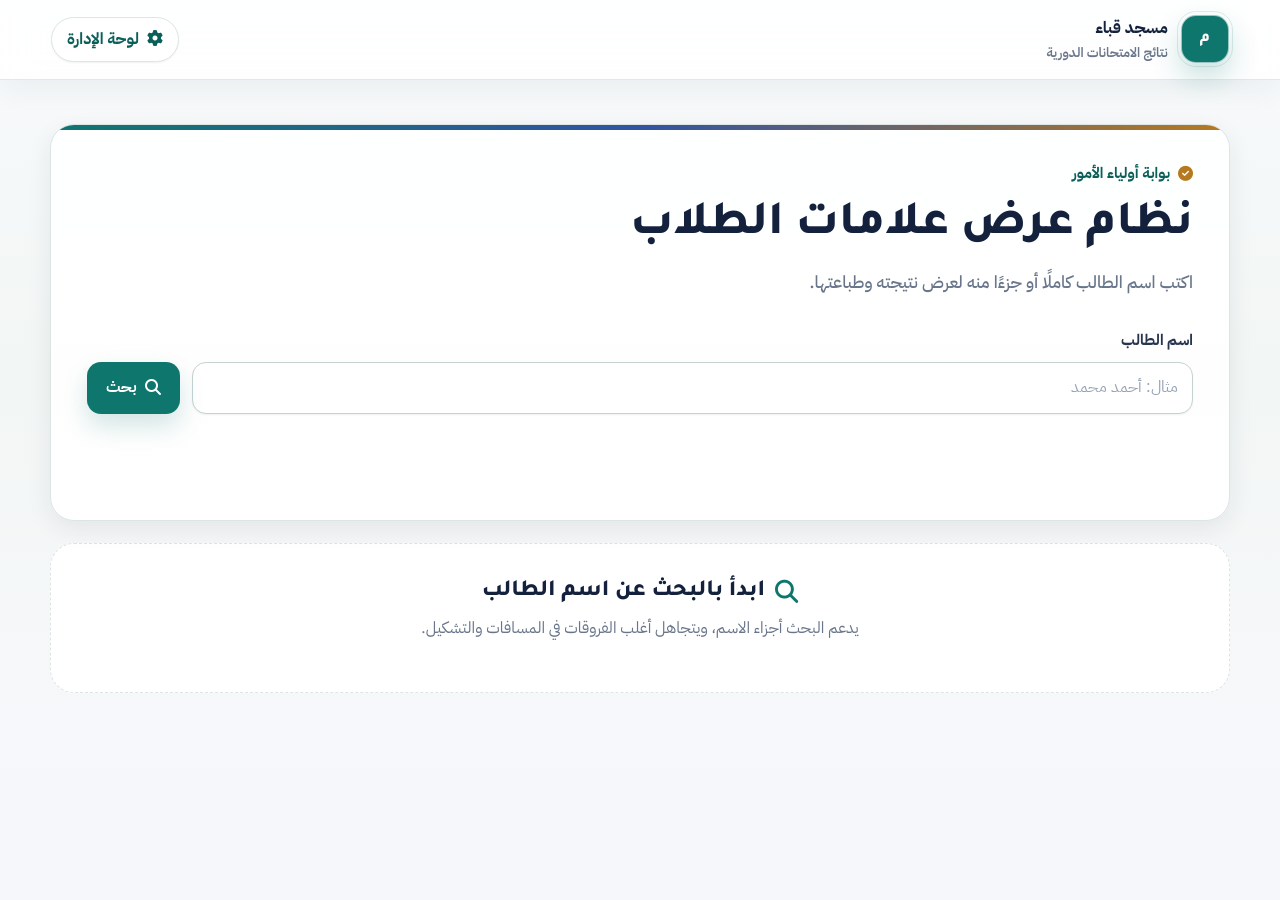
<file: mark studentsofmosque/index.html>
<!doctype html>
<html lang="ar" dir="rtl">
  <head>
    <meta charset="utf-8">
    <meta name="viewport" content="width=device-width, initial-scale=1">
    <title>نظام عرض علامات الطلاب</title>
    <link rel="preconnect" href="https://fonts.googleapis.com">
    <link rel="preconnect" href="https://fonts.gstatic.com" crossorigin>
    <link href="https://fonts.googleapis.com/css2?family=IBM+Plex+Sans+Arabic:wght@400;500;600;700&family=Tajawal:wght@400;500;700;800&display=swap" rel="stylesheet">
    <link rel="stylesheet" href="https://cdnjs.cloudflare.com/ajax/libs/font-awesome/6.5.2/css/all.min.css">
    <link rel="stylesheet" href="style.css?v=20260708-ring-name-edit-v1">
  </head>
  <body data-page="home">
    <header class="topbar">
      <a class="brand" href="index.html" aria-label="الصفحة الرئيسية">
        <span class="brand-mark" data-brand-mark>ق</span>
        <span>
          <strong data-institution-name>مسجد قباء</strong>
          <small data-report-title>نتائج الامتحانات الدورية</small>
        </span>
      </a>
      <nav class="nav-actions" aria-label="روابط النظام">
        <a href="admin.html">لوحة الإدارة</a>
      </nav>
    </header>

    <main class="page-shell">
      <section class="search-panel" aria-labelledby="main-title">
        <div class="title-block">
          <p class="eyebrow">بوابة أولياء الأمور</p>
          <h1 id="main-title">نظام عرض علامات الطلاب</h1>
          <p class="lead">اكتب اسم الطالب كاملًا أو جزءًا منه لعرض نتيجته وطباعتها.</p>
        </div>

        <form class="search-form" id="student-search-form">
          <label for="student-search">اسم الطالب</label>
          <div class="search-row">
            <input id="student-search" name="student-search" type="search" autocomplete="off" placeholder="مثال: أحمد محمد">
            <button class="primary-button" type="submit">بحث</button>
          </div>
        </form>

        <p class="muted" id="home-summary" aria-live="polite"></p>
      </section>

      <section class="results-region" id="results-region" aria-live="polite">
        <div class="empty-state">
          <h2>ابدأ بالبحث عن اسم الطالب</h2>
          <p>يدعم البحث أجزاء الاسم، ويتجاهل أغلب الفروقات في المسافات والتشكيل.</p>
        </div>
      </section>
    </main>

    <div id="print-root" class="print-root" aria-hidden="true"></div>

    <script src="data.js?v=20260704-subject-name-v1"></script>
    <script src="script.js?v=20260708-ring-name-edit-v1"></script>
  </body>
</html>
</file>
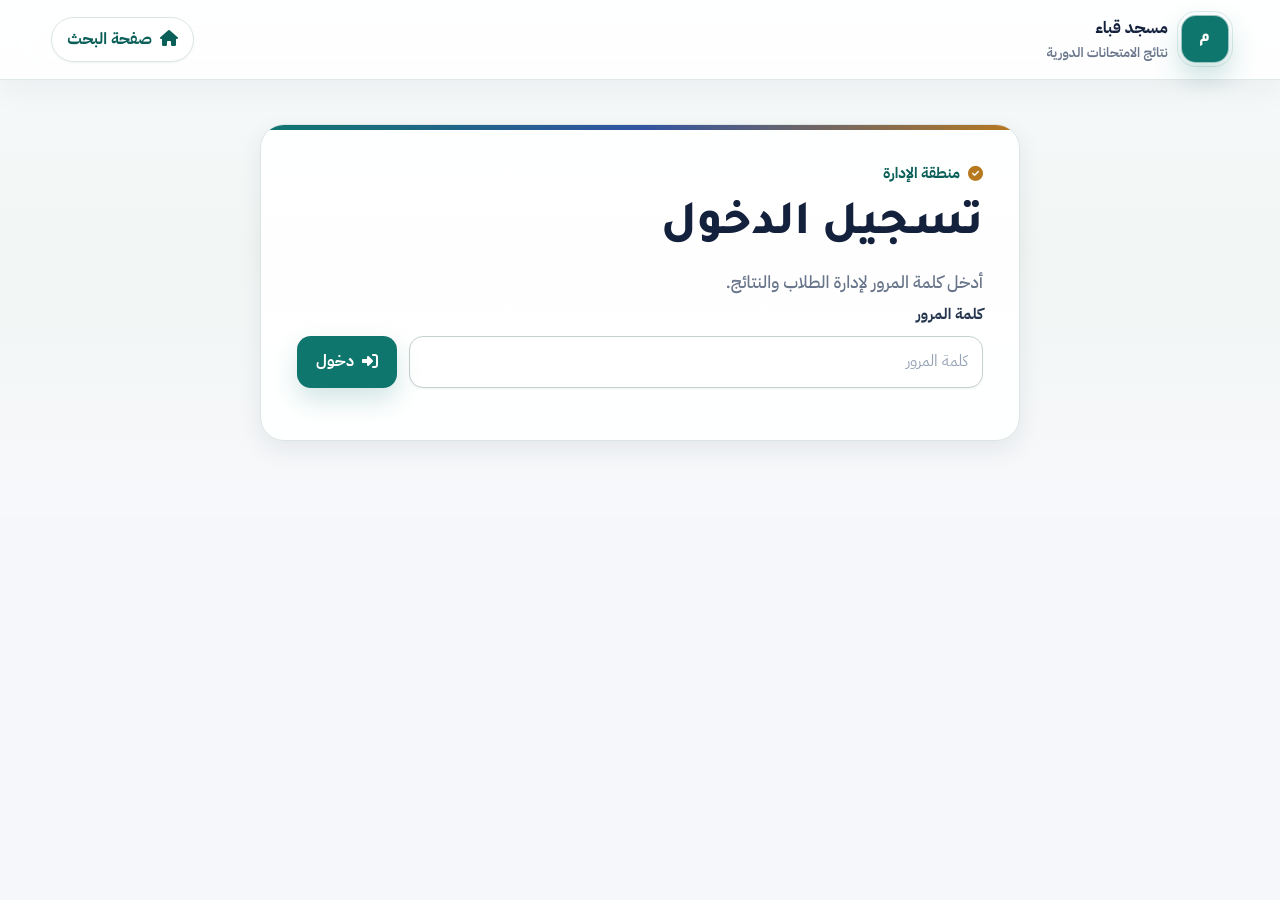
<file: mark studentsofmosque/admin.html>
<!doctype html>
<html lang="ar" dir="rtl">
  <head>
    <meta charset="utf-8">
    <meta name="viewport" content="width=device-width, initial-scale=1">
    <title>لوحة الإدارة | نظام علامات الطلاب</title>
    <link rel="preconnect" href="https://fonts.googleapis.com">
    <link rel="preconnect" href="https://fonts.gstatic.com" crossorigin>
    <link href="https://fonts.googleapis.com/css2?family=IBM+Plex+Sans+Arabic:wght@400;500;600;700&family=Tajawal:wght@400;500;700;800&display=swap" rel="stylesheet">
    <link rel="stylesheet" href="https://cdnjs.cloudflare.com/ajax/libs/font-awesome/6.5.2/css/all.min.css">
    <link rel="stylesheet" href="style.css?v=20260709-imported-student-data-v1">
  </head>
  <body data-page="admin">
    <header class="topbar">
      <a class="brand" href="index.html" aria-label="الصفحة الرئيسية">
        <span class="brand-mark" data-brand-mark>ق</span>
        <span>
          <strong data-institution-name>مسجد قباء</strong>
          <small data-report-title>نتائج الامتحانات الدورية</small>
        </span>
      </a>
      <nav class="nav-actions" aria-label="روابط النظام">
        <a href="index.html">صفحة البحث</a>
      </nav>
    </header>

    <main class="page-shell admin-shell">
      <section class="login-panel" id="admin-login-panel">
        <div class="title-block">
          <p class="eyebrow">منطقة الإدارة</p>
          <h1>تسجيل الدخول</h1>
          <p class="lead">أدخل كلمة المرور لإدارة الطلاب والنتائج.</p>
        </div>

        <form class="login-form" id="admin-login-form">
          <label for="admin-password">كلمة المرور</label>
          <div class="search-row">
            <input id="admin-password" type="password" autocomplete="current-password" placeholder="كلمة المرور">
            <button class="primary-button" type="submit">دخول</button>
          </div>
          <p class="form-message" id="login-message" aria-live="polite"></p>
        </form>
      </section>

      <section class="admin-workspace" id="admin-workspace" hidden>
        <div class="admin-header">
          <div class="title-block">
            <p class="eyebrow">لوحة الإدارة</p>
            <h1>إدارة علامات الطلاب</h1>
          </div>
          <div class="button-group">
            <button class="secondary-button" id="new-student-button" type="button">طالب جديد</button>
            <a class="secondary-button" id="student-info-button" href="students.html">بيانات الطلاب</a>
            <a class="secondary-button" id="mosque-rings-button" href="rings.html">حلقات المسجد</a>
            <a class="secondary-button" id="monthly-probe-button" href="monthly.html">السبر الشهري</a>
            <button class="secondary-button" id="export-data-button" type="button">تصدير البيانات</button>
            <button class="ghost-button danger-text" id="reset-data-button" type="button">تفريغ البيانات</button>
            <button class="ghost-button" id="logout-button" type="button">خروج</button>
          </div>
        </div>

        <div class="stats-grid" aria-label="ملخص البيانات">
          <div class="stat-box">
            <span>عدد الطلاب</span>
            <strong id="stat-students">0</strong>
          </div>
          <div class="stat-box">
            <span>متوسط النتائج</span>
            <strong id="stat-average">0%</strong>
          </div>
          <div class="stat-box">
            <span>آخر حفظ</span>
            <strong id="stat-save">محلي</strong>
          </div>
        </div>

        <nav class="grade-tabs" id="admin-grade-tabs" aria-label="أقسام الصفوف">
          <button class="grade-tab active" type="button" data-admin-group="صف سابع وثامن" aria-selected="true">
            <span>صف سابع وثامن</span>
            <strong data-group-count>0</strong>
          </button>
          <button class="grade-tab" type="button" data-admin-group="صف سادس" aria-selected="false">
            <span>صف سادس</span>
            <strong data-group-count>0</strong>
          </button>
          <button class="grade-tab" type="button" data-admin-group="صف خامس" aria-selected="false">
            <span>صف خامس</span>
            <strong data-group-count>0</strong>
          </button>
        </nav>

        <section class="ranking-panel" aria-labelledby="ranking-title">
          <div class="ranking-header">
            <div>
              <h2 id="ranking-title">ترتيب الطلاب حسب العلامة</h2>
              <p class="muted">خاص بالإدارة، ويعتمد على المواد المحددة بأنها محسوبة في المجموع.</p>
            </div>
            <div class="ranking-filter">
              <label for="ranking-section-filter">الحلقة</label>
              <select id="ranking-section-filter">
                <option value="">كل الحلقات</option>
              </select>
            </div>
            <button class="secondary-button" id="print-ranking-button" type="button">طباعة الترتيب PDF</button>
            <button class="secondary-button" id="print-section-students-button" type="button">طباعة شهادات الحلقة PDF</button>
            <button class="secondary-button" id="print-section-students-landscape-button" type="button">طباعة شهادات الحلقة أفقيًا PDF</button>
            <button class="secondary-button certificate-button" id="print-success-appreciation-button" type="button">تحميل شهادات الناجحين PDF</button>
          </div>

          <div class="ranking-table-wrap">
            <table class="ranking-table">
              <thead>
                <tr>
                  <th>الترتيب</th>
                  <th>الطالب</th>
                  <th>الحلقة</th>
                  <th>المجموع</th>
                  <th>النسبة</th>
                  <th>التقدير</th>
                </tr>
              </thead>
              <tbody id="ranking-table-body"></tbody>
            </table>
          </div>
        </section>

        <section class="ranking-panel section-ranking-panel" aria-labelledby="section-ranking-title">
          <div class="section-ranking-header">
            <div>
              <h2 id="section-ranking-title">ترتيب الحلقات</h2>
              <p class="muted">يعرض متوسط كل حلقة وترتيب الحلقات حسب المعدل النهائي أو حسب مادة محددة.</p>
            </div>
            <div class="ranking-filter">
              <label for="section-subject-filter">المادة</label>
              <select id="section-subject-filter">
                <option value="">كل المواد</option>
              </select>
            </div>
          </div>

          <div class="section-ranking-grid">
            <section class="section-ranking-block" aria-labelledby="section-final-ranking-title">
              <div class="section-ranking-block-header">
                <h3 id="section-final-ranking-title">حسب المعدل النهائي</h3>
                <span id="section-final-ranking-summary">0 حلقة</span>
              </div>
              <div class="ranking-table-wrap">
                <table class="ranking-table section-ranking-table">
                  <thead>
                    <tr>
                      <th>الترتيب</th>
                      <th>الحلقة</th>
                      <th>عدد الطلاب</th>
                      <th>المعدل</th>
                      <th>التقدير</th>
                    </tr>
                  </thead>
                  <tbody id="section-final-ranking-body"></tbody>
                </table>
              </div>
            </section>

            <section class="section-ranking-block" aria-labelledby="section-subject-ranking-title">
              <div class="section-ranking-block-header">
                <h3 id="section-subject-ranking-title">حسب المادة</h3>
                <span id="section-subject-ranking-summary">اختر مادة</span>
              </div>
              <div class="ranking-table-wrap">
                <table class="ranking-table section-ranking-table">
                  <thead>
                    <tr>
                      <th>الترتيب</th>
                      <th>الحلقة</th>
                      <th>عدد الطلاب</th>
                      <th>متوسط العلامة</th>
                      <th>النسبة</th>
                    </tr>
                  </thead>
                  <tbody id="section-subject-ranking-body"></tbody>
                </table>
              </div>
            </section>
          </div>
        </section>

        <div class="admin-grid">
          <aside class="manager-panel">
            <label for="admin-search">بحث عن طالب</label>
            <input id="admin-search" type="search" autocomplete="off" placeholder="اكتب جزءًا من الاسم">
            <div class="student-list" id="admin-student-list" aria-live="polite"></div>
          </aside>

          <section class="editor-panel" aria-labelledby="editor-title">
            <div class="section-heading">
              <h2 id="editor-title">بيانات الطالب</h2>
              <p class="form-message" id="editor-message" aria-live="polite"></p>
            </div>

            <form id="student-editor-form" class="student-form">
              <input type="hidden" id="student-id">

              <div class="form-grid">
                <div class="field">
                  <label for="student-name">اسم الطالب</label>
                  <input id="student-name" type="text" required>
                </div>
                <div class="field">
                  <label for="student-class">الصف أو الفئة</label>
                  <input id="student-class" type="text" placeholder="مثال: الفئة الثالثة">
                </div>
                <div class="field wide">
                  <label for="student-section">الشعبة أو الحلقة</label>
                  <input id="student-section" type="text" placeholder="مثال: حلقة الصحابي أنس بن مالك">
                </div>
                <div class="field wide">
                  <label for="student-notes">ملاحظات</label>
                  <textarea id="student-notes" rows="3" placeholder="ملاحظات اختيارية"></textarea>
                </div>
              </div>

              <div class="marks-header">
                <h3>المواد والعلامات</h3>
                <button class="secondary-button compact-button" id="add-subject-button" type="button">إضافة مادة</button>
              </div>

              <div class="subjects-table-wrap">
                <table class="subjects-edit-table">
                  <thead>
                    <tr>
                      <th>المادة</th>
                      <th>العلامة</th>
                      <th>العلامة العظمى</th>
                      <th>يحسب</th>
                      <th>حذف</th>
                    </tr>
                  </thead>
                  <tbody id="subjects-editor-body"></tbody>
                </table>
              </div>

              <div class="settings-panel">
                <h3>إعدادات التقرير</h3>
                <div class="form-grid">
                  <div class="field">
                    <label for="institution-name-input">اسم المؤسسة</label>
                    <input id="institution-name-input" type="text">
                  </div>
                  <div class="field">
                    <label for="report-title-input">عنوان التقرير</label>
                    <input id="report-title-input" type="text">
                  </div>
                  <div class="field wide">
                    <label for="logo-url-input">رابط أو مسار الشعار</label>
                    <input id="logo-url-input" type="text" placeholder="مثال: assets/logo.png">
                  </div>
                  <div class="field">
                    <label for="signature-name-input">توقيع الإدارة</label>
                    <input id="signature-name-input" type="text">
                  </div>
                  <div class="field">
                    <label for="admin-password-input">كلمة مرور الإدارة</label>
                    <input id="admin-password-input" type="password">
                  </div>
                </div>
              </div>

              <div class="editor-actions">
                <button class="primary-button" type="submit">حفظ الطالب</button>
                <button class="secondary-button" id="print-selected-button" type="button">طباعة النتيجة</button>
                <button class="secondary-button" id="print-selected-landscape-button" type="button">طباعة أفقية</button>
                <button class="secondary-button certificate-button" id="print-appreciation-button" type="button">شهادة تقدير PDF</button>
                <button class="secondary-button" id="export-selected-button" type="button">تصدير الطالب</button>
                <button class="ghost-button danger-text" id="delete-student-button" type="button">حذف الطالب</button>
              </div>
            </form>
          </section>
        </div>
      </section>
    </main>

    <div id="print-root" class="print-root" aria-hidden="true"></div>

    <script src="data.js?v=20260704-subject-name-v1"></script>
    <script src="script.js?v=20260708-ring-name-edit-v1"></script>
  </body>
</html>
</file>
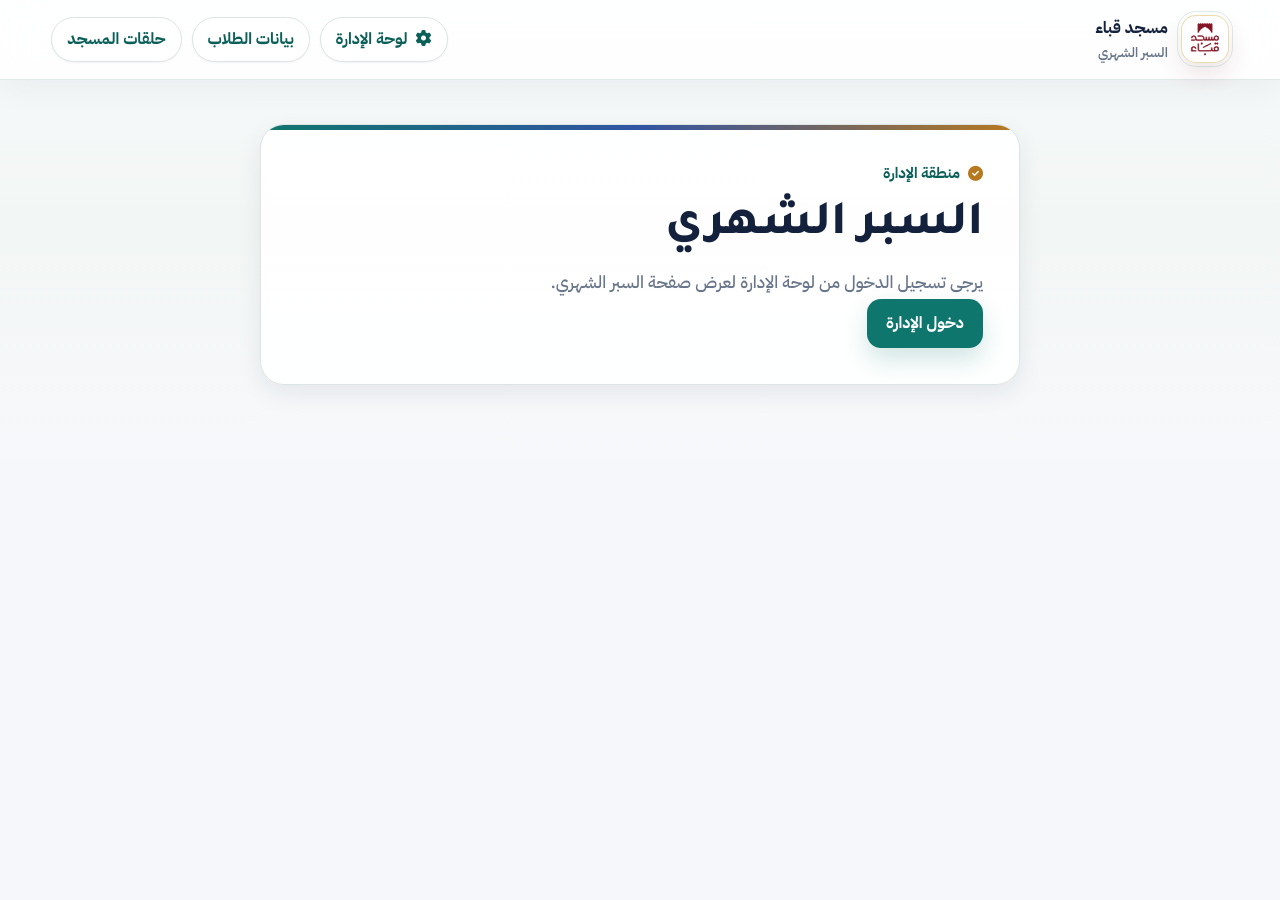
<file: mark studentsofmosque/monthly.html>
<!doctype html>
<html lang="ar" dir="rtl">
  <head>
    <meta charset="utf-8">
    <meta name="viewport" content="width=device-width, initial-scale=1">
    <title>السبر الشهري | مسجد قباء</title>
    <link rel="preconnect" href="https://fonts.googleapis.com">
    <link rel="preconnect" href="https://fonts.gstatic.com" crossorigin>
    <link href="https://fonts.googleapis.com/css2?family=IBM+Plex+Sans+Arabic:wght@400;500;600;700&family=Tajawal:wght@400;500;700;800&display=swap" rel="stylesheet">
    <link rel="stylesheet" href="https://cdnjs.cloudflare.com/ajax/libs/font-awesome/6.5.2/css/all.min.css">
    <link rel="stylesheet" href="style.css?v=20260709-imported-student-data-v1">
  </head>
  <body data-page="monthly-probe">
    <header class="topbar">
      <a class="brand" href="index.html" aria-label="الصفحة الرئيسية">
        <span class="brand-mark brand-logo-mark">
          <img src="assets/qobaa-logo.png" alt="">
        </span>
        <span>
          <strong>مسجد قباء</strong>
          <small>السبر الشهري</small>
        </span>
      </a>
      <nav class="nav-actions" aria-label="روابط النظام">
        <a class="admin-nav-link" href="admin.html">لوحة الإدارة</a>
        <a class="students-nav-link" href="students.html">بيانات الطلاب</a>
        <a class="rings-nav-link" href="rings.html">حلقات المسجد</a>
      </nav>
    </header>

    <main class="page-shell monthly-probe-shell" id="monthly-probe-main">
      <section class="monthly-probe-page" aria-labelledby="monthly-probe-title">
        <div class="monthly-probe-hero">
          <div class="title-block">
            <p class="eyebrow">اختبارات السبر</p>
            <h1 id="monthly-probe-title">السبر الشهري</h1>
            <p class="lead">اختيار طلاب من حلقات المسجد لطباعة كشف السبر الشهري مع تحديد نوع السبر والجزء لكل طالب.</p>
          </div>
          <div class="monthly-probe-actions">
            <button class="secondary-button monthly-probe-print-button" id="monthly-probe-print-button" type="button">تحويل المختارين إلى PDF</button>
          </div>
        </div>

        <div class="monthly-probe-summary" aria-label="ملخص السبر الشهري">
          <div class="monthly-probe-stat">
            <span>عدد الطلاب</span>
            <strong id="monthly-probe-count">0</strong>
          </div>
          <div class="monthly-probe-stat">
            <span>المختارون</span>
            <strong id="monthly-probe-selected-count">0</strong>
          </div>
          <div class="monthly-probe-stat">
            <span>الحلقات</span>
            <strong id="monthly-probe-rings-count">0</strong>
          </div>
          <div class="monthly-probe-stat">
            <span>أنواع السبر</span>
            <strong id="monthly-probe-stage-summary">حسب اختيار الطلاب</strong>
          </div>
        </div>
      </section>

      <section class="monthly-probe-tools" aria-label="أدوات السبر الشهري">
        <div class="field">
          <label for="monthly-probe-search">بحث عن طالب</label>
          <input id="monthly-probe-search" type="search" autocomplete="off" placeholder="اكتب الاسم أو الحلقة أو المدرس">
        </div>
        <div class="field">
          <label for="monthly-probe-stage">نوع سبر افتراضي</label>
          <select id="monthly-probe-stage">
            <option value="سبر مرحلي">سبر مرحلي</option>
            <option value="سبر مركزي">سبر مركزي</option>
          </select>
        </div>
        <div class="field">
          <label for="monthly-probe-ring-filter">الحلقة</label>
          <select id="monthly-probe-ring-filter">
            <option value="">كل الحلقات</option>
          </select>
        </div>
        <div class="field">
          <label for="monthly-probe-category-filter">الفئة</label>
          <select id="monthly-probe-category-filter">
            <option value="">كل الفئات</option>
          </select>
        </div>
        <div class="field">
          <label for="monthly-probe-teacher-filter">المدرس</label>
          <select id="monthly-probe-teacher-filter">
            <option value="">كل المدرسين</option>
          </select>
        </div>
        <div class="monthly-probe-tool-actions">
          <button class="secondary-button compact-button" id="monthly-probe-select-visible" type="button">تحديد الظاهر</button>
          <button class="ghost-button compact-button" id="monthly-probe-clear-selection" type="button">إلغاء التحديد</button>
        </div>
      </section>

      <section class="monthly-probe-table-panel" aria-labelledby="monthly-probe-table-title">
        <div class="section-heading">
          <h2 id="monthly-probe-table-title">قائمة طلاب السبر</h2>
          <p class="form-message" id="monthly-probe-result-summary" aria-live="polite"></p>
        </div>

        <div class="monthly-probe-table-wrap">
          <table class="monthly-probe-table">
            <thead>
              <tr>
                <th>اختيار</th>
                <th>الرقم</th>
                <th>اسم الطالب</th>
                <th>الحلقة</th>
                <th>استاذ الحلقة</th>
                <th>اسم الأب</th>
                <th>المواليد</th>
                <th>رقم الأب</th>
                <th>نوع السبر</th>
                <th>الجزء</th>
              </tr>
            </thead>
            <tbody id="monthly-probe-table-body"></tbody>
          </table>
        </div>
      </section>
    </main>

    <div id="monthly-probe-print-root" class="monthly-probe-print-root" aria-hidden="true"></div>

    <script src="mosque-rings-data.js?v=20260709-imported-student-data-v1"></script>
    <script src="student-info-data.js?v=20260709-imported-student-data-v1"></script>
    <script src="student-records.js?v=20260709-student-profile-edit-v1"></script>
    <script src="monthly.js?v=20260709-imported-student-data-v1"></script>
  </body>
</html>
</file>
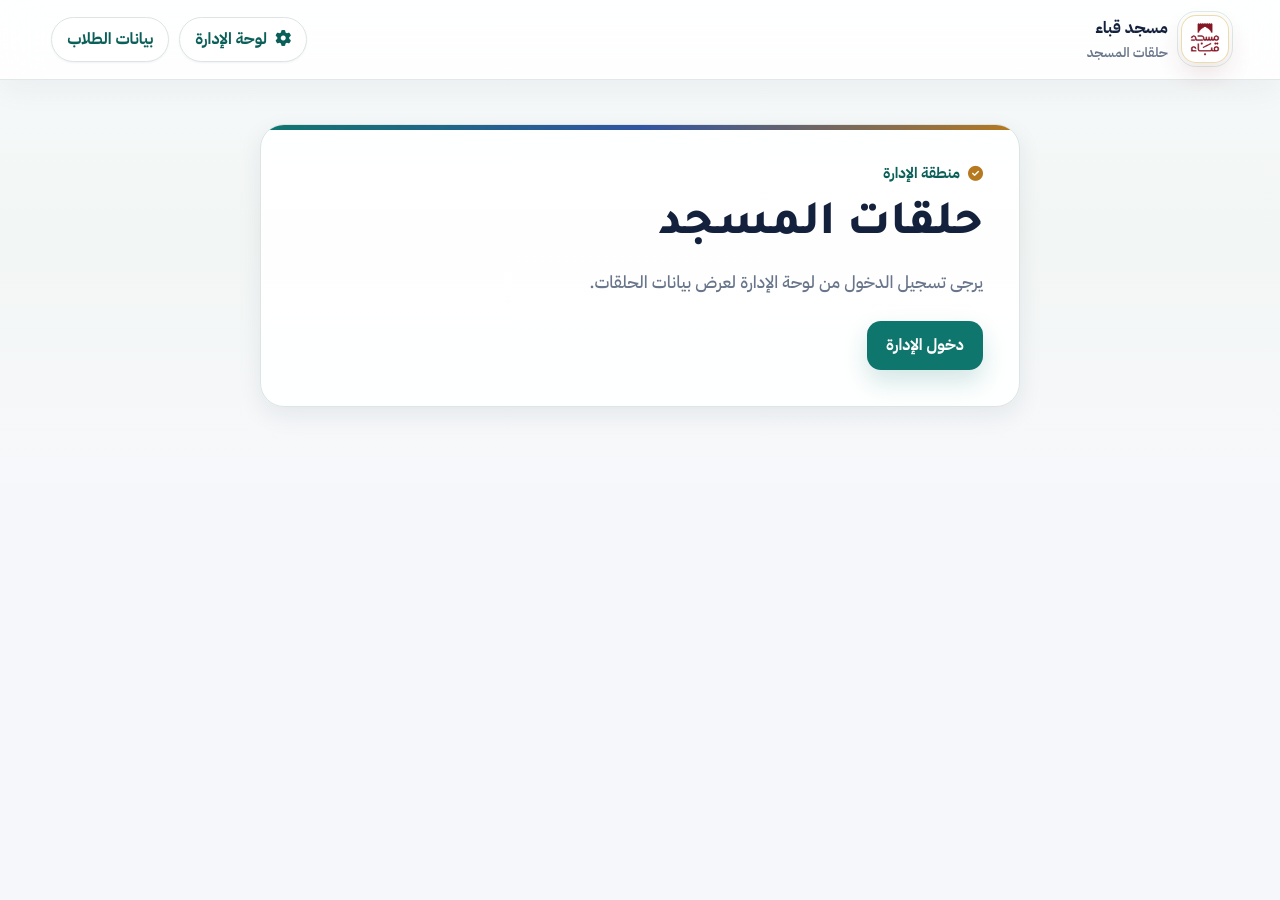
<file: mark studentsofmosque/rings.html>
<!doctype html>
<html lang="ar" dir="rtl">
  <head>
    <meta charset="utf-8">
    <meta name="viewport" content="width=device-width, initial-scale=1">
    <title>حلقات المسجد | مسجد قباء</title>
    <link rel="preconnect" href="https://fonts.googleapis.com">
    <link rel="preconnect" href="https://fonts.gstatic.com" crossorigin>
    <link href="https://fonts.googleapis.com/css2?family=IBM+Plex+Sans+Arabic:wght@400;500;600;700&family=Tajawal:wght@400;500;700;800&display=swap" rel="stylesheet">
    <link rel="stylesheet" href="https://cdnjs.cloudflare.com/ajax/libs/font-awesome/6.5.2/css/all.min.css">
    <link rel="stylesheet" href="style.css?v=20260708-first-fourth-grade-students-v1">
  </head>
  <body data-page="rings">
    <header class="topbar">
      <a class="brand" href="index.html" aria-label="الصفحة الرئيسية">
        <span class="brand-mark brand-logo-mark">
          <img src="assets/qobaa-logo.png" alt="">
        </span>
        <span>
          <strong>مسجد قباء</strong>
          <small>حلقات المسجد</small>
        </span>
      </a>
      <nav class="nav-actions" aria-label="روابط النظام">
        <a class="admin-nav-link" href="admin.html">لوحة الإدارة</a>
        <a class="students-nav-link" href="students.html">بيانات الطلاب</a>
      </nav>
    </header>

    <main class="page-shell rings-shell" id="rings-main">
      <section class="rings-page" aria-labelledby="rings-title">
        <div class="rings-hero">
          <div class="title-block">
            <p class="eyebrow">إدارة الحلقات</p>
            <h1 id="rings-title">حلقات المسجد</h1>
            <p class="lead">عرض حلقات المسجد حسب الفئات، مع أسماء المدرسين وعدد الطلاب الحالي دون إضافة أسماء الطلاب الآن.</p>
          </div>
        </div>

        <div class="rings-summary" aria-label="ملخص حلقات المسجد">
          <div class="rings-stat">
            <span>عدد الحلقات</span>
            <strong id="rings-count">0</strong>
          </div>
          <div class="rings-stat">
            <span>عدد الطلاب الحالي</span>
            <strong id="rings-student-count">0</strong>
          </div>
          <div class="rings-stat">
            <span>مدرسون محددون</span>
            <strong id="rings-teacher-count">0</strong>
          </div>
          <div class="rings-stat">
            <span>حلقات بلا اسم</span>
            <strong id="rings-pending-count">0</strong>
          </div>
        </div>
      </section>

      <section class="rings-tools" id="rings-list-tools" aria-label="أدوات تصفية حلقات المسجد">
        <div class="field">
          <label for="rings-search">بحث عن حلقة أو مدرس</label>
          <input id="rings-search" type="search" autocomplete="off" placeholder="اكتب اسم الحلقة أو المدرس">
        </div>
        <div class="field">
          <label for="rings-category-filter">الفئة</label>
          <select id="rings-category-filter">
            <option value="">كل الفئات</option>
          </select>
        </div>
        <button class="secondary-button rings-reset-button" id="rings-reset-button" type="button">عرض كل الحلقات</button>
        <button class="secondary-button rings-category-pdf-button" id="rings-category-pdf-button" type="button">أسماء الفئة PDF</button>
      </section>

      <section class="rings-table-panel" id="rings-list-panel" aria-labelledby="rings-table-title">
        <div class="section-heading">
          <h2 id="rings-table-title">سجل الحلقات</h2>
          <p class="form-message" id="rings-result-summary" aria-live="polite"></p>
        </div>

        <div class="rings-cards" id="rings-cards"></div>

        <div class="rings-table-wrap">
          <table class="rings-table">
            <thead>
              <tr>
                <th>الحلقة</th>
                <th>المدرس</th>
                <th>الفئة</th>
                <th>الصف</th>
                <th>عدد الطلاب</th>
                <th>الحالة</th>
                <th>التفاصيل</th>
              </tr>
            </thead>
            <tbody id="rings-table-body"></tbody>
          </table>
        </div>
      </section>

      <section class="rings-detail-panel" id="rings-detail-view" hidden></section>
    </main>

    <div id="print-root" class="print-root" aria-hidden="true"></div>

    <script src="mosque-rings-data.js?v=20260709-imported-student-data-v1"></script>
    <script src="rings.js?v=20260709-imported-student-data-v1"></script>
  </body>
</html>
</file>
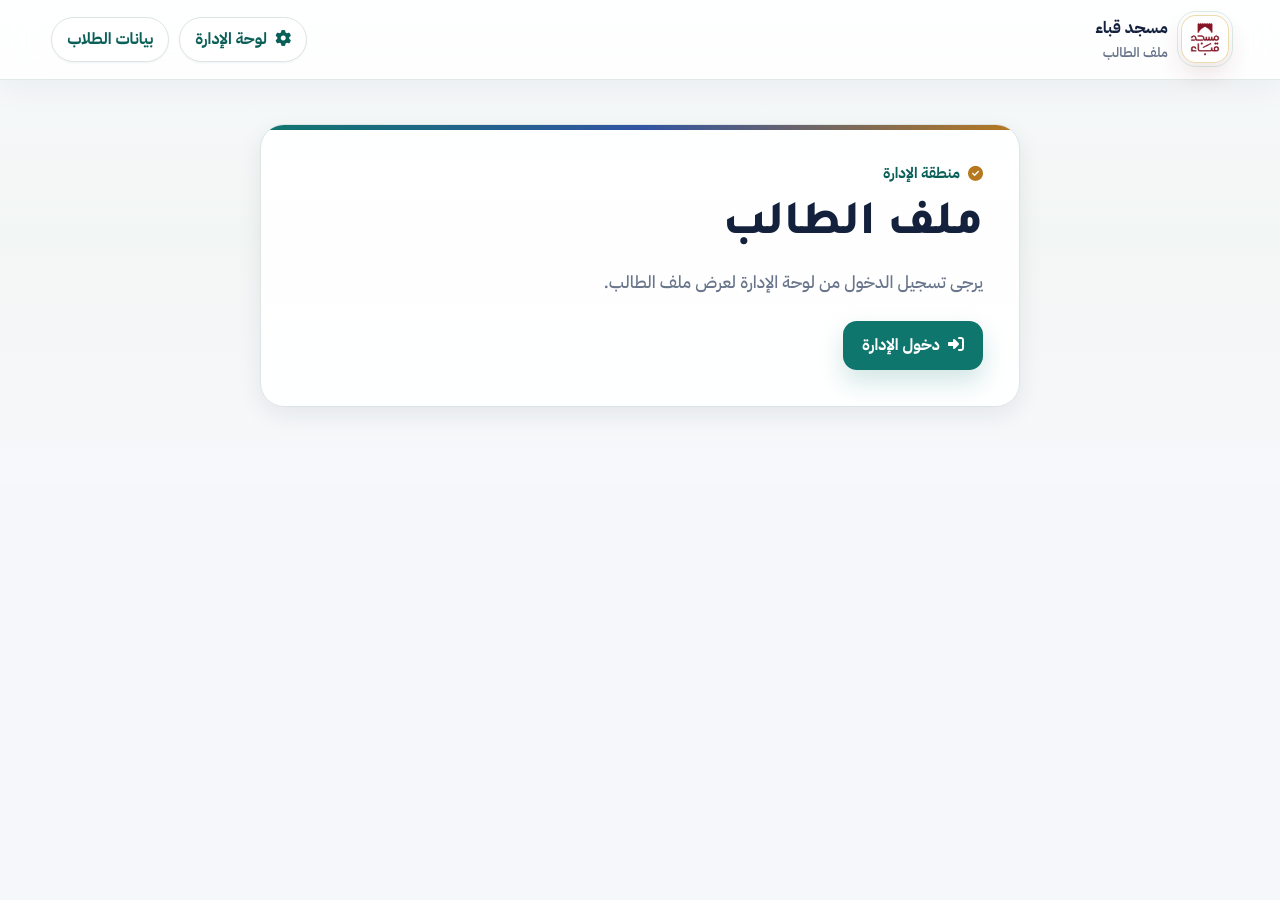
<file: mark studentsofmosque/student-profile.html>
<!doctype html>
<html lang="ar" dir="rtl">
  <head>
    <meta charset="utf-8">
    <meta name="viewport" content="width=device-width, initial-scale=1">
    <title>ملف الطالب | مسجد قباء</title>
    <link rel="preconnect" href="https://fonts.googleapis.com">
    <link rel="preconnect" href="https://fonts.gstatic.com" crossorigin>
    <link href="https://fonts.googleapis.com/css2?family=IBM+Plex+Sans+Arabic:wght@400;500;600;700&family=Tajawal:wght@400;500;700;800&display=swap" rel="stylesheet">
    <link rel="stylesheet" href="https://cdnjs.cloudflare.com/ajax/libs/font-awesome/6.5.2/css/all.min.css">
    <link rel="stylesheet" href="style.css?v=20260709-student-profile-edit-v1">
  </head>
  <body data-page="student-profile">
    <header class="topbar">
      <a class="brand" href="index.html" aria-label="الصفحة الرئيسية">
        <span class="brand-mark brand-logo-mark">
          <img src="assets/qobaa-logo.png" alt="">
        </span>
        <span>
          <strong>مسجد قباء</strong>
          <small>ملف الطالب</small>
        </span>
      </a>
      <nav class="nav-actions" aria-label="روابط النظام">
        <a class="admin-nav-link" href="admin.html">لوحة الإدارة</a>
        <a class="students-nav-link" href="students.html">بيانات الطلاب</a>
      </nav>
    </header>

    <main class="page-shell student-profile-shell" id="student-profile-main">
      <section class="student-profile-panel" aria-labelledby="student-profile-title">
        <div class="student-profile-hero">
          <div class="title-block">
            <p class="eyebrow">ملف الطالب</p>
            <h1 id="student-profile-title">-</h1>
            <p class="lead" id="student-profile-subtitle">-</p>
          </div>
          <div class="student-profile-actions">
            <a class="secondary-button student-profile-ring-link" id="student-profile-ring-link" href="rings.html">فتح الحلقة</a>
            <a class="secondary-button student-profile-back" href="students.html">رجوع إلى بيانات الطلاب</a>
          </div>
        </div>

        <div class="student-profile-summary" aria-label="ملخص ملف الطالب">
          <div class="student-profile-stat">
            <span>الحلقة</span>
            <strong id="student-profile-ring">-</strong>
          </div>
          <div class="student-profile-stat">
            <span>المدرس</span>
            <strong id="student-profile-teacher">-</strong>
          </div>
          <div class="student-profile-stat">
            <span>الفئة</span>
            <strong id="student-profile-category">-</strong>
          </div>
          <div class="student-profile-stat">
            <span>الصف</span>
            <strong id="student-profile-grade">-</strong>
          </div>
        </div>
      </section>

      <section class="student-profile-panel student-profile-details" aria-labelledby="student-profile-details-title">
        <div class="section-heading student-profile-details-heading">
          <h2 id="student-profile-details-title">معلومات الطالب</h2>
          <div class="student-profile-edit-actions">
            <button class="secondary-button compact-button" id="student-profile-edit-button" type="button">تعديل المعلومات</button>
            <button class="primary-button compact-button" id="student-profile-save-button" type="button" hidden>حفظ</button>
            <button class="ghost-button compact-button" id="student-profile-cancel-button" type="button" hidden>إلغاء</button>
          </div>
        </div>
        <p class="form-message student-profile-edit-message" id="student-profile-message" aria-live="polite"></p>
        <div class="student-profile-info-grid" id="student-profile-info-grid"></div>
      </section>
    </main>

    <script src="mosque-rings-data.js?v=20260709-student-profile-edit-v1"></script>
    <script src="student-info-data.js?v=20260709-student-profile-edit-v1"></script>
    <script src="student-records.js?v=20260709-student-profile-edit-v1"></script>
    <script src="student-profile.js?v=20260709-student-profile-edit-v1"></script>
  </body>
</html>
</file>
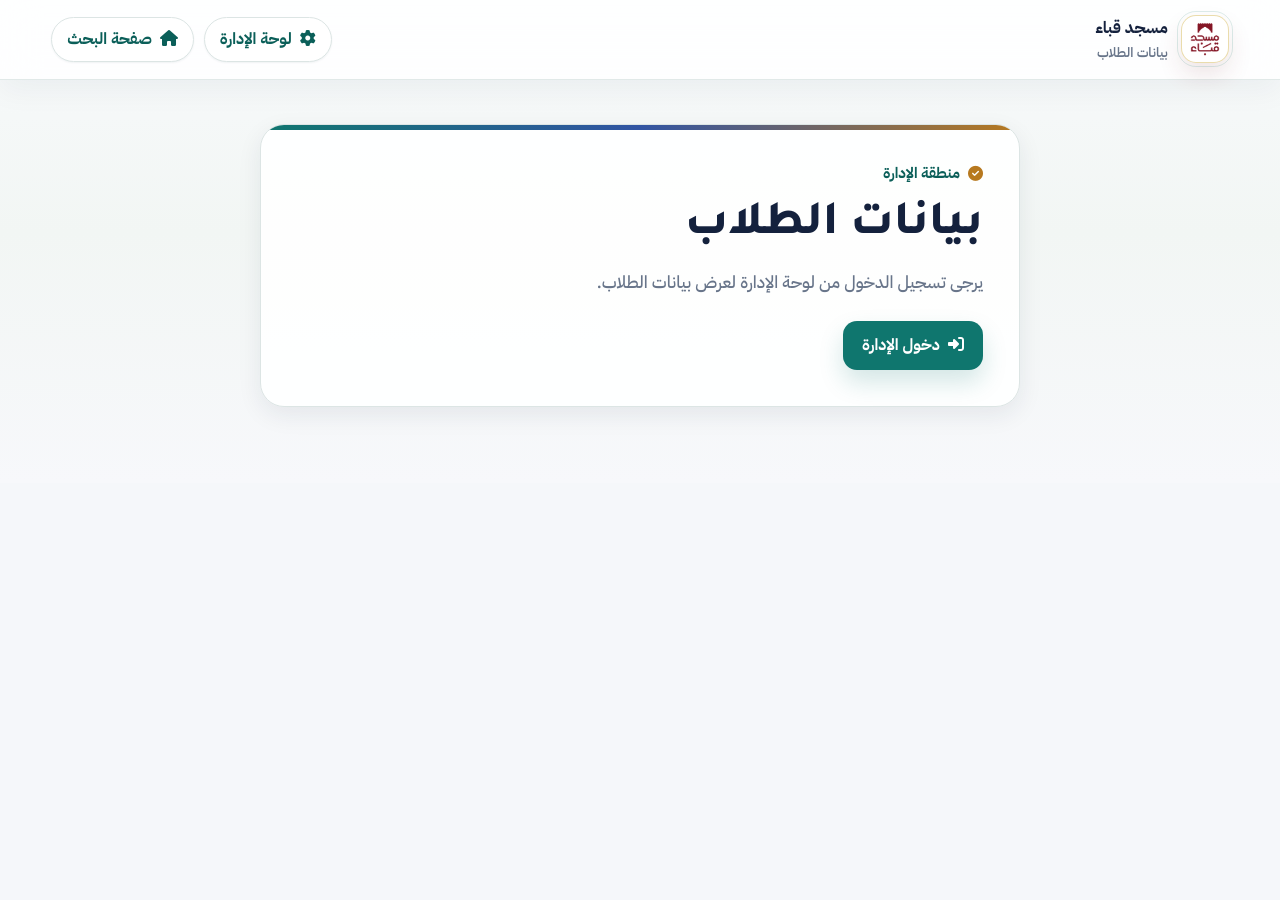
<file: mark studentsofmosque/students.html>
<!doctype html>
<html lang="ar" dir="rtl">
  <head>
    <meta charset="utf-8">
    <meta name="viewport" content="width=device-width, initial-scale=1">
    <title>بيانات الطلاب | مسجد قباء</title>
    <link rel="preconnect" href="https://fonts.googleapis.com">
    <link rel="preconnect" href="https://fonts.gstatic.com" crossorigin>
    <link href="https://fonts.googleapis.com/css2?family=IBM+Plex+Sans+Arabic:wght@400;500;600;700&family=Tajawal:wght@400;500;700;800&display=swap" rel="stylesheet">
    <link rel="stylesheet" href="https://cdnjs.cloudflare.com/ajax/libs/font-awesome/6.5.2/css/all.min.css">
    <link rel="stylesheet" href="style.css?v=20260709-student-info-full-pdf-v1">
  </head>
  <body data-page="students">
    <header class="topbar">
      <a class="brand" href="index.html" aria-label="الصفحة الرئيسية">
        <span class="brand-mark brand-logo-mark">
          <img src="assets/qobaa-logo.png" alt="">
        </span>
        <span>
          <strong>مسجد قباء</strong>
          <small>بيانات الطلاب</small>
        </span>
      </a>
      <nav class="nav-actions" aria-label="روابط النظام">
        <a class="admin-nav-link" href="admin.html">لوحة الإدارة</a>
        <a class="home-nav-link" href="index.html">صفحة البحث</a>
      </nav>
    </header>

    <main class="page-shell student-info-shell" id="student-info-main">
      <section class="student-info-page" aria-labelledby="student-info-title">
        <div class="student-info-hero">
          <div class="title-block">
            <p class="eyebrow">سجل بيانات الطلاب</p>
            <h1 id="student-info-title">بيانات الطلاب</h1>
            <p class="lead">واجهة مستقلة لعرض أسماء الطلاب المرتبطة بحلقات المسجد، بدون تعديل بيانات العلامات الحالية.</p>
          </div>
          <div class="student-info-actions">
            <a class="secondary-button student-source-link" id="student-info-source-link" href="#" target="_blank" rel="noreferrer">فتح حلقات المسجد</a>
            <a class="secondary-button student-edit-link" id="student-info-edit-link" href="#" target="_blank" rel="noreferrer">تعديل الحلقات</a>
            <button class="secondary-button student-pdf-button" id="student-info-pdf-button" type="button">تحويل إلى PDF</button>
          </div>
        </div>

        <div class="student-info-summary" aria-label="ملخص بيانات الطلاب">
          <div class="student-info-stat">
            <span>عدد الطلاب</span>
            <strong id="student-info-count">0</strong>
          </div>
          <div class="student-info-stat">
            <span>الصفوف</span>
            <strong id="student-info-grade-summary">-</strong>
          </div>
          <div class="student-info-stat">
            <span>الحلقات</span>
            <strong id="student-info-teacher">-</strong>
          </div>
          <div class="student-info-stat">
            <span>عدد المدرسين</span>
            <strong id="student-info-school-count">0</strong>
          </div>
        </div>
      </section>

      <section class="student-info-tools" aria-label="أدوات تصفية بيانات الطلاب">
        <div class="field">
          <label for="student-info-search">بحث عن طالب</label>
          <input id="student-info-search" type="search" autocomplete="off" placeholder="اكتب الاسم أو الحلقة أو المدرس">
        </div>
        <div class="field">
          <label for="student-info-section-filter">الحلقة</label>
          <select id="student-info-section-filter">
            <option value="">كل الحلقات</option>
          </select>
        </div>
        <div class="field">
          <label for="student-info-grade-filter">الصف</label>
          <select id="student-info-grade-filter">
            <option value="">كل الصفوف</option>
          </select>
        </div>
        <div class="field">
          <label for="student-info-school-filter">المدرس</label>
          <select id="student-info-school-filter">
            <option value="">كل المدرسين</option>
          </select>
        </div>
      </section>

      <section class="student-info-table-panel" aria-labelledby="student-info-table-title">
        <div class="section-heading">
          <h2 id="student-info-table-title">سجل الطلاب</h2>
          <p class="form-message" id="student-info-result-summary" aria-live="polite"></p>
        </div>

        <div class="student-info-table-wrap">
          <table class="student-info-table">
            <thead id="student-info-table-head"></thead>
            <tbody id="student-info-table-body"></tbody>
          </table>
        </div>
      </section>
    </main>

    <div id="student-info-print-root" class="student-info-print-root" aria-hidden="true"></div>

    <script src="mosque-rings-data.js?v=20260709-imported-student-data-v1"></script>
    <script src="student-info-data.js?v=20260709-imported-student-data-v1"></script>
    <script src="student-records.js?v=20260709-student-profile-edit-v1"></script>
    <script src="students.js?v=20260709-student-info-full-pdf-v1"></script>
  </body>
</html>
</file>
<file: mark studentsofmosque/style.css>
/* =========================
   Design Tokens
   ========================= */
:root {
  color-scheme: light;

  --font-body: "IBM Plex Sans Arabic", "Tajawal", "Segoe UI", Tahoma, Arial, sans-serif;
  --font-display: "Tajawal", "IBM Plex Sans Arabic", "Segoe UI", Tahoma, Arial, sans-serif;

  --color-bg: #f5f7fa;
  --color-bg-soft: #eef3f0;
  --color-surface: #ffffff;
  --color-surface-soft: #f5faf8;
  --color-surface-muted: #eef6f3;
  --color-ink: #14213d;
  --color-ink-soft: #26364f;
  --color-muted: #68758a;
  --color-line: #dce5e4;
  --color-line-strong: #c4d2d0;
  --color-primary: #0f766e;
  --color-primary-dark: #0b5f59;
  --color-primary-soft: #dff3ef;
  --color-accent: #b7791f;
  --color-accent-soft: #fff5df;
  --color-danger: #b42318;
  --color-danger-soft: #fff0ef;
  --color-info: #3154a3;
  --color-info-soft: #edf2ff;

  --shadow-xs: 0 1px 2px rgba(20, 33, 61, 0.06);
  --shadow-sm: 0 8px 24px rgba(20, 33, 61, 0.08);
  --shadow-md: 0 18px 45px rgba(20, 33, 61, 0.12);
  --shadow-focus: 0 0 0 4px rgba(15, 118, 110, 0.14);

  --radius-sm: 10px;
  --radius: 16px;
  --radius-lg: 24px;
  --radius-pill: 999px;

  --container: 1180px;
  --container-admin: 1320px;
  --ease: 180ms ease;

  --bg: var(--color-bg);
  --surface: var(--color-surface);
  --surface-soft: var(--color-surface-muted);
  --ink: var(--color-ink);
  --muted: var(--color-muted);
  --line: var(--color-line);
  --primary: var(--color-primary);
  --primary-dark: var(--color-primary-dark);
  --accent: var(--color-accent);
  --danger: var(--color-danger);
  --shadow: var(--shadow-md);
}

/* =========================
   Base
   ========================= */
* {
  box-sizing: border-box;
}

html {
  min-height: 100%;
  background: var(--color-bg);
  scroll-behavior: smooth;
}

body {
  min-height: 100%;
  margin: 0;
  color: var(--color-ink);
  font-family: var(--font-body);
  font-size: 16px;
  line-height: 1.7;
  letter-spacing: 0;
  background:
    linear-gradient(180deg, #f8fafc 0%, #f2f6f4 48%, #f7f8fb 100%);
  text-rendering: geometricPrecision;
}

[hidden] {
  display: none !important;
}

button,
input,
select,
textarea {
  font: inherit;
}

button {
  cursor: pointer;
}

a {
  color: inherit;
  text-decoration: none;
}

img {
  max-width: 100%;
}

::selection {
  color: #ffffff;
  background: var(--color-primary);
}

h1,
h2,
h3,
p {
  margin-top: 0;
}

h1,
h2,
h3 {
  font-family: var(--font-display);
  color: var(--color-ink);
  line-height: 1.25;
}

h1 {
  margin-bottom: 12px;
  font-size: 3rem;
  font-weight: 800;
}

h2 {
  font-size: 1.45rem;
  font-weight: 800;
}

h3 {
  font-size: 1.08rem;
  font-weight: 800;
}

/* =========================
   Header
   ========================= */
.topbar {
  position: sticky;
  top: 0;
  z-index: 20;
  display: flex;
  align-items: center;
  justify-content: space-between;
  gap: 18px;
  min-height: 76px;
  padding: 14px clamp(18px, 4vw, 56px);
  background: rgba(255, 255, 255, 0.86);
  border-bottom: 1px solid rgba(220, 229, 228, 0.85);
  box-shadow: 0 10px 30px rgba(20, 33, 61, 0.05);
  backdrop-filter: blur(18px);
}

.brand {
  display: inline-flex;
  align-items: center;
  gap: 13px;
  min-width: 0;
}

.brand-mark {
  position: relative;
  display: grid;
  place-items: center;
  width: 48px;
  height: 48px;
  flex: 0 0 auto;
  color: #ffffff;
  background: var(--color-primary);
  border: 1px solid rgba(255, 255, 255, 0.58);
  border-radius: 15px;
  box-shadow: 0 14px 30px rgba(15, 118, 110, 0.24);
  font-family: var(--font-display);
  font-weight: 800;
}

.brand-mark::after {
  position: absolute;
  inset: -5px;
  content: "";
  border: 1px solid rgba(15, 118, 110, 0.14);
  border-radius: 19px;
}

.brand-logo-mark {
  background: #ffffff;
  border-color: rgba(201, 162, 39, 0.38);
  box-shadow: 0 12px 24px rgba(122, 31, 43, 0.12);
}

.brand-logo-mark img {
  width: 38px;
  height: 38px;
  object-fit: contain;
}

.brand strong,
.brand small {
  display: block;
  overflow: hidden;
  text-overflow: ellipsis;
  white-space: nowrap;
}

.brand strong {
  color: var(--color-ink);
  font-size: 1.02rem;
  font-weight: 800;
}

.brand small {
  color: var(--color-muted);
  font-size: 0.84rem;
  font-weight: 600;
}

.nav-actions {
  display: flex;
  gap: 10px;
  align-items: center;
}

.nav-actions a {
  display: inline-flex;
  align-items: center;
  gap: 8px;
  min-height: 42px;
  padding: 8px 15px;
  color: var(--color-primary-dark);
  background: var(--color-surface);
  border: 1px solid var(--color-line);
  border-radius: var(--radius-pill);
  box-shadow: var(--shadow-xs);
  font-weight: 800;
  transition: transform var(--ease), box-shadow var(--ease), border-color var(--ease), background var(--ease);
}

.nav-actions a::before {
  font-family: "Font Awesome 6 Free";
  font-weight: 900;
}

body[data-page="home"] .nav-actions a::before {
  content: "\f013";
}

body[data-page="admin"] .nav-actions a::before {
  content: "\f015";
}

.nav-actions .admin-nav-link::before {
  content: "\f013";
}

.nav-actions .home-nav-link::before {
  content: "\f015";
}

.nav-actions a:hover {
  background: var(--color-primary-soft);
  border-color: rgba(15, 118, 110, 0.3);
  box-shadow: var(--shadow-sm);
  transform: translateY(-1px);
}

/* =========================
   Layout
   ========================= */
.page-shell {
  width: min(var(--container), calc(100% - 32px));
  margin: 0 auto;
  padding: 44px 0 76px;
}

.admin-shell {
  width: min(var(--container-admin), calc(100% - 32px));
}

.search-panel,
.login-panel,
.manager-panel,
.editor-panel,
.ranking-panel,
.student-card,
.stat-box,
.grade-tab,
.empty-state {
  background: rgba(255, 255, 255, 0.95);
  border: 1px solid var(--color-line);
  border-radius: var(--radius-lg);
  box-shadow: var(--shadow-sm);
}

.search-panel,
.login-panel {
  position: relative;
  overflow: hidden;
  padding: 36px;
}

.search-panel::before,
.login-panel::before,
.ranking-panel::before,
.editor-panel::before {
  position: absolute;
  inset: 0 0 auto;
  height: 5px;
  content: "";
  background: linear-gradient(90deg, var(--color-primary), var(--color-info), var(--color-accent));
}

.search-panel {
  display: grid;
  gap: 26px;
}

.login-panel {
  width: min(760px, 100%);
  margin-inline: auto;
}

.title-block {
  max-width: 790px;
}

.eyebrow {
  display: inline-flex;
  align-items: center;
  gap: 8px;
  margin: 0 0 10px;
  color: var(--color-primary-dark);
  font-size: 0.94rem;
  font-weight: 800;
}

.eyebrow::before {
  color: var(--color-accent);
  content: "\f058";
  font-family: "Font Awesome 6 Free";
  font-weight: 900;
}

.lead {
  margin-bottom: 0;
  color: var(--color-muted);
  font-size: 1.08rem;
  font-weight: 500;
}

.search-form,
.login-form {
  margin-top: 4px;
}

label {
  display: block;
  margin-bottom: 8px;
  color: var(--color-ink-soft);
  font-size: 0.95rem;
  font-weight: 800;
}

.search-row {
  display: flex;
  gap: 12px;
  align-items: stretch;
}

input,
select,
textarea {
  width: 100%;
  min-height: 48px;
  padding: 11px 14px;
  color: var(--color-ink);
  background: #ffffff;
  border: 1px solid var(--color-line-strong);
  border-radius: 14px;
  box-shadow: inset 0 1px 0 rgba(255, 255, 255, 0.8), var(--shadow-xs);
  outline: none;
  transition: border-color var(--ease), box-shadow var(--ease), background var(--ease);
}

textarea {
  resize: vertical;
}

select {
  appearance: none;
  padding-inline-end: 38px;
  background-image:
    linear-gradient(45deg, transparent 50%, var(--color-primary-dark) 50%),
    linear-gradient(135deg, var(--color-primary-dark) 50%, transparent 50%);
  background-position:
    calc(100% - 18px) 50%,
    calc(100% - 12px) 50%;
  background-size: 6px 6px, 6px 6px;
  background-repeat: no-repeat;
}

input::placeholder,
textarea::placeholder {
  color: #97a3b6;
}

input:focus,
select:focus,
textarea:focus {
  background: #ffffff;
  border-color: var(--color-primary);
  box-shadow: var(--shadow-focus);
}

/* =========================
   Forms And Buttons
   ========================= */
.primary-button,
.secondary-button,
.ghost-button {
  display: inline-flex;
  align-items: center;
  justify-content: center;
  gap: 8px;
  min-height: 48px;
  padding: 10px 18px;
  border: 1px solid transparent;
  border-radius: 14px;
  font-weight: 800;
  white-space: nowrap;
  transition: transform var(--ease), box-shadow var(--ease), background var(--ease), border-color var(--ease), color var(--ease);
}

.primary-button {
  color: #ffffff;
  background: var(--color-primary);
  box-shadow: 0 12px 24px rgba(15, 118, 110, 0.18);
}

.primary-button:hover {
  background: var(--color-primary-dark);
  box-shadow: 0 16px 32px rgba(15, 118, 110, 0.22);
  transform: translateY(-1px);
}

.secondary-button {
  color: var(--color-primary-dark);
  background: var(--color-primary-soft);
  border-color: rgba(15, 118, 110, 0.2);
}

.secondary-button:hover {
  background: #d2eee8;
  border-color: rgba(15, 118, 110, 0.34);
  box-shadow: var(--shadow-sm);
  transform: translateY(-1px);
}

.ghost-button {
  color: var(--color-muted);
  background: rgba(255, 255, 255, 0.72);
  border-color: var(--color-line);
}

.ghost-button:hover {
  color: var(--color-ink);
  background: #ffffff;
  border-color: var(--color-line-strong);
  box-shadow: var(--shadow-xs);
}

.compact-button {
  min-height: 40px;
  padding: 8px 12px;
}

.danger-text {
  color: var(--color-danger);
}

.danger-text:hover {
  color: #ffffff;
  background: var(--color-danger);
  border-color: var(--color-danger);
}

.search-form .primary-button::before,
.login-form .primary-button::before,
.card-actions .primary-button::before,
.card-actions .certificate-button::before,
#print-selected-button::before,
#print-selected-landscape-button::before,
#print-appreciation-button::before,
#print-success-appreciation-button::before,
#print-ranking-button::before,
#print-section-students-button::before,
#print-section-students-landscape-button::before,
#export-selected-button::before,
#export-data-button::before,
#new-student-button::before,
#student-info-button::before,
#mosque-rings-button::before,
#monthly-probe-button::before,
#reset-data-button::before,
#logout-button::before,
#add-subject-button::before,
#delete-student-button::before,
.student-source-link::before,
.student-edit-link::before,
.student-pdf-button::before,
.monthly-probe-print-button::before,
.ring-students-pdf-button::before,
.rings-category-pdf-button::before,
.student-info-gate .primary-button::before {
  font-family: "Font Awesome 6 Free";
  font-weight: 900;
}

.search-form .primary-button::before {
  content: "\f002";
}

.login-form .primary-button::before {
  content: "\f2f6";
}

.card-actions .primary-button::before,
#print-selected-button::before,
#print-selected-landscape-button::before,
#print-ranking-button::before,
#print-section-students-button::before,
#print-section-students-landscape-button::before {
  content: "\f02f";
}

.card-actions .certificate-button::before,
#print-appreciation-button::before,
#print-success-appreciation-button::before {
  content: "\f559";
}

#export-selected-button::before,
#export-data-button::before {
  content: "\f56e";
}

#new-student-button::before {
  content: "\f234";
}

#student-info-button::before {
  content: "\f2bb";
}

#mosque-rings-button::before {
  content: "\f0c0";
}

#monthly-probe-button::before {
  content: "\f073";
}

.monthly-probe-print-button::before {
  content: "\f02f";
}

#reset-data-button::before,
#delete-student-button::before {
  content: "\f2ed";
}

#logout-button::before {
  content: "\f2f5";
}

#add-subject-button::before {
  content: "\2b";
}

.student-source-link::before {
  content: "\f35d";
}

.student-edit-link::before {
  content: "\f303";
}

.student-pdf-button::before,
.ring-students-pdf-button::before,
.rings-category-pdf-button::before {
  content: "\f1c1";
}

.student-info-gate .primary-button::before {
  content: "\f2f6";
}

/* =========================
   Home Results
   ========================= */
.muted,
.form-message {
  color: var(--color-muted);
}

#home-summary {
  min-height: 28px;
  margin: 16px 0 0;
  font-weight: 700;
}

.results-region {
  display: grid;
  gap: 18px;
  margin-top: 22px;
}

.empty-state {
  padding: 34px;
  text-align: center;
  color: var(--color-muted);
  border-style: dashed;
  box-shadow: none;
}

.empty-state h2 {
  display: inline-flex;
  align-items: center;
  justify-content: center;
  gap: 10px;
  margin-bottom: 8px;
  color: var(--color-ink);
}

.empty-state h2::before {
  color: var(--color-primary);
  content: "\f002";
  font-family: "Font Awesome 6 Free";
  font-weight: 900;
}

.student-card {
  overflow: hidden;
  padding: 0;
  animation: card-in 260ms ease both;
}

.student-card-header {
  display: flex;
  align-items: flex-start;
  justify-content: space-between;
  gap: 18px;
  padding: 24px 26px 18px;
  background: linear-gradient(180deg, #ffffff, #f8fbfa);
  border-bottom: 1px solid var(--color-line);
}

.student-card h2 {
  margin-bottom: 6px;
  font-size: 1.72rem;
}

.meta-line {
  margin: 0;
  color: var(--color-muted);
  font-weight: 600;
}

.badge {
  display: inline-flex;
  align-items: center;
  justify-content: center;
  min-width: 104px;
  padding: 8px 13px;
  color: var(--color-primary-dark);
  background: var(--color-primary-soft);
  border: 1px solid rgba(15, 118, 110, 0.18);
  border-radius: var(--radius-pill);
  font-weight: 900;
}

.marks-table-wrap,
.subjects-table-wrap,
.ranking-table-wrap {
  width: 100%;
  overflow-x: auto;
}

.student-card .marks-table-wrap,
.student-card .summary-grid,
.student-card .notes-box,
.student-card .card-actions {
  margin-inline: 24px;
}

.marks-table,
.subjects-edit-table,
.ranking-table,
.print-table {
  width: 100%;
  border-collapse: separate;
  border-spacing: 0;
}

.marks-table,
.subjects-edit-table,
.ranking-table {
  min-width: 680px;
  overflow: hidden;
  background: #ffffff;
  border: 1px solid var(--color-line);
  border-radius: var(--radius);
}

.marks-table th,
.marks-table td,
.subjects-edit-table th,
.subjects-edit-table td,
.ranking-table th,
.ranking-table td {
  padding: 13px 14px;
  text-align: right;
  border-bottom: 1px solid var(--color-line);
}

.marks-table th,
.subjects-edit-table th,
.ranking-table th {
  color: var(--color-ink-soft);
  background: #f3f7f6;
  font-size: 0.92rem;
  font-weight: 900;
}

.marks-table tr:last-child td,
.subjects-edit-table tr:last-child td,
.ranking-table tr:last-child td {
  border-bottom: 0;
}

.marks-table tbody tr,
.subjects-edit-table tbody tr,
.ranking-table tbody tr {
  transition: background var(--ease);
}

.marks-table tbody tr:hover,
.subjects-edit-table tbody tr:hover,
.ranking-table tbody tr:hover {
  background: #fbfdfc;
}

.summary-grid {
  display: grid;
  grid-template-columns: repeat(3, minmax(0, 1fr));
  gap: 12px;
  margin-top: 18px;
  margin-bottom: 18px;
}

.summary-item,
.stat-box {
  position: relative;
  overflow: hidden;
  padding: 17px;
}

.summary-item {
  background: var(--color-surface-soft);
  border: 1px solid var(--color-line);
  border-radius: var(--radius);
}

.summary-item::before,
.stat-box::before {
  position: absolute;
  inset-inline-start: 0;
  top: 0;
  bottom: 0;
  width: 4px;
  content: "";
  background: var(--color-primary);
}

.summary-item span,
.stat-box span {
  display: block;
  color: var(--color-muted);
  font-size: 0.9rem;
  font-weight: 700;
}

.summary-item strong,
.stat-box strong {
  display: block;
  margin-top: 5px;
  color: var(--color-ink);
  font-size: 1.3rem;
  font-weight: 900;
}

.notes-box {
  padding: 15px 16px;
  color: #594616;
  background: var(--color-accent-soft);
  border: 1px solid #f1d593;
  border-radius: var(--radius);
}

.notes-box strong {
  color: #78520d;
}

.card-actions,
.button-group,
.editor-actions {
  display: flex;
  flex-wrap: wrap;
  gap: 10px;
  align-items: center;
}

.card-actions {
  margin-top: 18px;
  margin-bottom: 24px;
}

/* =========================
   Admin Dashboard
   ========================= */
.admin-workspace {
  display: grid;
  gap: 18px;
}

.admin-header {
  display: flex;
  align-items: flex-end;
  justify-content: space-between;
  gap: 18px;
  padding: 4px 2px 0;
}

.admin-header h1 {
  margin-bottom: 0;
  font-size: 2.4rem;
}

.stats-grid {
  display: grid;
  grid-template-columns: repeat(3, minmax(0, 1fr));
  gap: 14px;
}

.stat-box {
  min-height: 104px;
}

.stat-box:nth-child(2)::before {
  background: var(--color-info);
}

.stat-box:nth-child(3)::before {
  background: var(--color-accent);
}

.grade-tabs {
  display: grid;
  grid-template-columns: repeat(3, minmax(0, 1fr));
  gap: 12px;
}

.grade-tab {
  display: flex;
  align-items: center;
  justify-content: space-between;
  gap: 12px;
  min-height: 66px;
  padding: 13px 16px;
  color: var(--color-ink);
  font: inherit;
  font-weight: 900;
  cursor: pointer;
  transition: transform var(--ease), box-shadow var(--ease), border-color var(--ease), background var(--ease);
}

.grade-tab::before {
  display: grid;
  place-items: center;
  width: 38px;
  height: 38px;
  flex: 0 0 auto;
  color: var(--color-primary-dark);
  background: var(--color-primary-soft);
  border-radius: 13px;
  content: "\f19d";
  font-family: "Font Awesome 6 Free";
  font-weight: 900;
}

.grade-tab[data-admin-group="صف خامس"]::before {
  color: #7c4a03;
  background: var(--color-accent-soft);
  content: "\f51c";
}

.grade-tab[data-admin-group="صف سادس"]::before {
  color: var(--color-info);
  background: var(--color-info-soft);
  content: "\f02d";
}

.grade-tab span {
  flex: 1;
}

.grade-tab strong {
  min-width: 42px;
  padding: 5px 10px;
  color: var(--color-primary-dark);
  text-align: center;
  background: #ffffff;
  border: 1px solid var(--color-line);
  border-radius: var(--radius-pill);
  box-shadow: var(--shadow-xs);
}

.grade-tab:hover,
.grade-tab.active {
  background: #ffffff;
  border-color: rgba(15, 118, 110, 0.38);
  box-shadow: var(--shadow-md);
  transform: translateY(-2px);
}

.grade-tab.active {
  outline: 3px solid rgba(15, 118, 110, 0.1);
}

.ranking-panel {
  position: relative;
  overflow: hidden;
  padding: 22px;
}

.ranking-header {
  display: grid;
  grid-template-columns: minmax(0, 1fr) minmax(220px, 320px) auto;
  align-items: end;
  gap: 16px;
  margin-bottom: 16px;
}

.ranking-header h2 {
  margin-bottom: 4px;
}

.ranking-filter {
  width: 100%;
}

.ranking-table tr:first-child td {
  background: #fffaf0;
}

.ranking-place {
  display: inline-grid;
  place-items: center;
  width: 35px;
  height: 35px;
  color: var(--color-primary-dark);
  background: var(--color-primary-soft);
  border: 1px solid rgba(15, 118, 110, 0.2);
  border-radius: 13px;
  font-weight: 900;
}

.ranking-student-button {
  padding: 0;
  color: var(--color-primary-dark);
  background: transparent;
  border: 0;
  font-weight: 900;
  text-align: right;
  white-space: normal;
}

.ranking-student-button:hover {
  color: var(--color-info);
}

.section-ranking-panel {
  display: grid;
  gap: 18px;
}

.section-ranking-header {
  display: grid;
  grid-template-columns: minmax(0, 1fr) minmax(220px, 320px);
  gap: 16px;
  align-items: end;
}

.section-ranking-header h2 {
  margin-bottom: 4px;
}

.section-ranking-grid {
  display: grid;
  grid-template-columns: repeat(2, minmax(0, 1fr));
  gap: 18px;
  align-items: start;
}

.section-ranking-block {
  min-width: 0;
}

.section-ranking-block-header {
  display: flex;
  align-items: center;
  justify-content: space-between;
  gap: 12px;
  margin-bottom: 10px;
}

.section-ranking-block-header h3 {
  margin: 0;
  color: var(--color-ink);
  font-size: 1.05rem;
}

.section-ranking-block-header span {
  display: inline-flex;
  min-height: 32px;
  padding: 5px 10px;
  align-items: center;
  color: var(--color-primary-dark);
  background: var(--color-primary-soft);
  border: 1px solid rgba(15, 118, 110, 0.18);
  border-radius: var(--radius-pill);
  font-size: 0.88rem;
  font-weight: 900;
}

.section-ranking-table {
  min-width: 620px;
}

/* =========================
   Student Info Page
   ========================= */
.student-info-shell {
  width: min(var(--container-admin), calc(100% - 32px));
  display: grid;
  gap: 18px;
}

.student-info-page,
.student-info-tools,
.student-info-table-panel {
  background: rgba(255, 255, 255, 0.95);
  border: 1px solid var(--color-line);
  border-radius: var(--radius-lg);
  box-shadow: var(--shadow-sm);
}

.student-info-page,
.student-info-table-panel {
  position: relative;
  overflow: hidden;
  padding: 24px;
}

.student-info-page::before,
.student-info-table-panel::before {
  position: absolute;
  inset: 0 0 auto;
  height: 5px;
  content: "";
  background: linear-gradient(90deg, var(--color-primary), var(--color-info), var(--color-accent));
}

.student-info-hero {
  display: flex;
  align-items: flex-start;
  justify-content: space-between;
  gap: 18px;
}

.student-info-hero h1 {
  margin-bottom: 8px;
  font-size: 2.55rem;
}

.student-info-actions {
  display: flex;
  flex-wrap: wrap;
  justify-content: flex-end;
  gap: 10px;
  flex: 0 0 auto;
}

.student-source-link,
.student-edit-link,
.student-pdf-button {
  flex: 0 0 auto;
}

.student-info-summary {
  display: grid;
  grid-template-columns: repeat(4, minmax(0, 1fr));
  gap: 12px;
  margin-top: 22px;
}

.student-info-stat {
  min-height: 104px;
  padding: 16px;
  background: linear-gradient(180deg, #ffffff 0%, var(--color-surface-soft) 100%);
  border: 1px solid var(--color-line);
  border-radius: var(--radius);
  box-shadow: var(--shadow-xs);
}

.student-info-stat span {
  display: block;
  color: var(--color-muted);
  font-size: 0.9rem;
  font-weight: 800;
}

.student-info-stat strong {
  display: block;
  margin-top: 8px;
  color: var(--color-ink);
  font-size: 1.2rem;
  font-weight: 900;
  line-height: 1.45;
}

.student-info-tools {
  display: grid;
  grid-template-columns: minmax(260px, 2fr) repeat(2, minmax(170px, 1fr)) minmax(220px, 1fr);
  gap: 14px;
  padding: 20px;
  align-items: end;
}

.student-info-tools .field {
  min-width: 0;
}

.student-info-table-panel .section-heading {
  margin-bottom: 14px;
}

.student-info-table-wrap {
  overflow: auto;
  border: 1px solid var(--color-line);
  border-radius: var(--radius);
  box-shadow: inset 0 1px 0 rgba(255, 255, 255, 0.8);
  scrollbar-color: #bfd2ce transparent;
  scrollbar-width: thin;
}

.student-info-table {
  width: 100%;
  min-width: 1640px;
  border-collapse: collapse;
  background: #ffffff;
}

.student-info-table th,
.student-info-table td {
  padding: 12px 13px;
  border-bottom: 1px solid var(--color-line);
  text-align: right;
  vertical-align: top;
}

.student-info-table th {
  position: sticky;
  top: 0;
  z-index: 1;
  color: var(--color-primary-dark);
  background: var(--color-surface-muted);
  font-size: 0.88rem;
  font-weight: 900;
  white-space: nowrap;
}

.student-info-table td {
  color: var(--color-ink-soft);
  font-size: 0.92rem;
  font-weight: 650;
}

.student-info-table tbody tr:nth-child(even) td {
  background: #fbfdfc;
}

.student-info-table tbody tr:hover td {
  background: var(--color-surface-soft);
}

.student-info-table .name-cell strong {
  color: var(--color-ink);
  font-weight: 900;
  white-space: nowrap;
}

.student-profile-link {
  display: inline-flex;
  align-items: center;
  color: var(--color-ink);
  font-weight: 900;
  text-decoration: none;
  white-space: nowrap;
  border-bottom: 1px solid transparent;
}

.student-profile-link:hover,
.student-profile-link:focus-visible {
  color: var(--color-primary);
  border-bottom-color: var(--color-accent);
}

.student-info-phone {
  display: inline-block;
  color: var(--color-primary-dark);
  font-family: "Segoe UI", Tahoma, Arial, sans-serif;
  font-weight: 800;
}

.student-info-note {
  display: block;
  max-width: 330px;
  color: var(--color-muted);
  white-space: pre-line;
}

.student-info-empty {
  padding: 28px !important;
  color: var(--color-muted) !important;
  text-align: center !important;
  font-weight: 800 !important;
}

.student-info-gate {
  display: grid;
  gap: 22px;
}

.student-info-gate .primary-button {
  width: fit-content;
}

/* =========================
   Student Profile Page
   ========================= */
.student-profile-shell {
  width: min(var(--container-admin), calc(100% - 32px));
  display: grid;
  gap: 18px;
}

.student-profile-panel {
  position: relative;
  overflow: hidden;
  padding: 24px;
  background: rgba(255, 255, 255, 0.95);
  border: 1px solid var(--color-line);
  border-radius: var(--radius-lg);
  box-shadow: var(--shadow-sm);
}

.student-profile-panel::before {
  position: absolute;
  inset: 0 0 auto;
  height: 5px;
  content: "";
  background: linear-gradient(90deg, var(--color-primary), var(--color-info), var(--color-accent));
}

.student-profile-hero {
  display: flex;
  align-items: flex-start;
  justify-content: space-between;
  gap: 18px;
}

.student-profile-hero h1 {
  margin-bottom: 8px;
  font-size: 2.45rem;
}

.student-profile-actions {
  display: flex;
  flex-wrap: wrap;
  justify-content: flex-end;
  gap: 10px;
  flex: 0 0 auto;
}

.student-profile-summary {
  display: grid;
  grid-template-columns: repeat(4, minmax(0, 1fr));
  gap: 12px;
  margin-top: 22px;
}

.student-profile-stat,
.student-profile-field {
  min-height: 104px;
  padding: 16px;
  background: linear-gradient(180deg, #ffffff 0%, var(--color-surface-soft) 100%);
  border: 1px solid var(--color-line);
  border-radius: var(--radius);
  box-shadow: var(--shadow-xs);
}

.student-profile-stat span,
.student-profile-field span {
  display: block;
  color: var(--color-muted);
  font-size: 0.9rem;
  font-weight: 800;
}

.student-profile-stat strong,
.student-profile-field strong {
  display: block;
  margin-top: 8px;
  color: var(--color-ink);
  font-size: 1.15rem;
  font-weight: 900;
  line-height: 1.45;
}

.student-profile-field .empty-value {
  color: var(--color-muted);
  font-size: 1rem;
  font-weight: 800;
}

.student-profile-details .section-heading {
  margin-bottom: 14px;
}

.student-profile-details-heading {
  align-items: center;
  justify-content: space-between;
  gap: 12px;
}

.student-profile-edit-actions {
  display: flex;
  flex-wrap: wrap;
  gap: 8px;
}

#student-profile-edit-button::before {
  content: "\f303";
}

#student-profile-save-button::before {
  content: "\f0c7";
}

#student-profile-cancel-button::before {
  content: "\f00d";
}

.student-profile-edit-message {
  min-height: 22px;
  margin: -4px 0 14px;
  font-weight: 800;
}

.student-profile-info-grid {
  display: grid;
  grid-template-columns: repeat(3, minmax(0, 1fr));
  gap: 12px;
}

.student-profile-edit-form {
  grid-column: 1 / -1;
  display: grid;
  grid-template-columns: repeat(3, minmax(0, 1fr));
  gap: 12px;
}

.student-profile-edit-field {
  min-height: 104px;
  display: grid;
  align-content: start;
  gap: 10px;
  padding: 16px;
  background: linear-gradient(180deg, #ffffff 0%, var(--color-surface-soft) 100%);
  border: 1px solid var(--color-line);
  border-radius: var(--radius);
  box-shadow: var(--shadow-xs);
}

.student-profile-edit-field span {
  color: var(--color-muted);
  font-size: 0.9rem;
  font-weight: 800;
}

.student-profile-edit-field input {
  width: 100%;
  min-height: 42px;
  padding: 8px 10px;
  color: var(--color-ink);
  font-family: inherit;
  font-size: 1rem;
  font-weight: 900;
  background: #ffffff;
  border: 1px solid var(--color-line-strong);
  border-radius: 10px;
  outline: none;
}

.student-profile-edit-field input:focus {
  border-color: var(--color-primary);
  box-shadow: 0 0 0 3px rgba(15, 118, 110, 0.12);
}

.student-profile-missing {
  display: grid;
  gap: 18px;
}

.student-profile-missing .secondary-button {
  width: fit-content;
}

/* =========================
   Monthly Probe Page
   ========================= */
.monthly-probe-shell {
  width: min(var(--container-admin), calc(100% - 32px));
  display: grid;
  gap: 18px;
}

.monthly-probe-page,
.monthly-probe-tools,
.monthly-probe-table-panel {
  background: rgba(255, 255, 255, 0.95);
  border: 1px solid var(--color-line);
  border-radius: var(--radius-lg);
  box-shadow: var(--shadow-sm);
}

.monthly-probe-page,
.monthly-probe-table-panel {
  position: relative;
  overflow: hidden;
  padding: 24px;
}

.monthly-probe-page::before,
.monthly-probe-table-panel::before {
  position: absolute;
  inset: 0 0 auto;
  height: 5px;
  content: "";
  background: linear-gradient(90deg, var(--color-primary), var(--color-info), var(--color-accent));
}

.monthly-probe-hero {
  display: flex;
  align-items: flex-start;
  justify-content: space-between;
  gap: 18px;
}

.monthly-probe-hero h1 {
  margin-bottom: 8px;
  font-size: 2.55rem;
}

.monthly-probe-actions,
.monthly-probe-tool-actions {
  display: flex;
  flex-wrap: wrap;
  justify-content: flex-end;
  gap: 10px;
}

.monthly-probe-summary {
  display: grid;
  grid-template-columns: repeat(4, minmax(0, 1fr));
  gap: 12px;
  margin-top: 22px;
}

.monthly-probe-stat {
  min-height: 104px;
  padding: 16px;
  background: linear-gradient(180deg, #ffffff 0%, var(--color-surface-soft) 100%);
  border: 1px solid var(--color-line);
  border-radius: var(--radius);
  box-shadow: var(--shadow-xs);
}

.monthly-probe-stat span {
  display: block;
  color: var(--color-muted);
  font-size: 0.9rem;
  font-weight: 800;
}

.monthly-probe-stat strong {
  display: block;
  margin-top: 8px;
  color: var(--color-ink);
  font-size: 1.2rem;
  font-weight: 900;
  line-height: 1.45;
}

.monthly-probe-tools {
  display: grid;
  grid-template-columns: minmax(250px, 1.5fr) repeat(4, minmax(150px, 1fr));
  gap: 14px;
  padding: 20px;
  align-items: end;
}

.monthly-probe-tool-actions {
  grid-column: 1 / -1;
}

.monthly-probe-table-panel .section-heading {
  margin-bottom: 14px;
}

.monthly-probe-table-wrap {
  overflow: auto;
  border: 1px solid var(--color-line);
  border-radius: var(--radius);
  box-shadow: inset 0 1px 0 rgba(255, 255, 255, 0.8);
  scrollbar-color: #bfd2ce transparent;
  scrollbar-width: thin;
}

.monthly-probe-table {
  width: 100%;
  min-width: 1540px;
  border-collapse: collapse;
  background: #ffffff;
}

.monthly-probe-table th,
.monthly-probe-table td {
  padding: 12px 13px;
  border-bottom: 1px solid var(--color-line);
  text-align: right;
  vertical-align: middle;
}

.monthly-probe-table th {
  position: sticky;
  top: 0;
  z-index: 1;
  color: var(--color-primary-dark);
  background: var(--color-surface-muted);
  font-size: 0.88rem;
  font-weight: 900;
  white-space: nowrap;
}

.monthly-probe-table td {
  color: var(--color-ink-soft);
  font-size: 0.92rem;
  font-weight: 700;
}

.monthly-probe-table tbody tr:nth-child(even) td {
  background: #fbfdfc;
}

.monthly-probe-table tbody tr:hover td {
  background: var(--color-surface-soft);
}

.monthly-probe-select-cell {
  width: 74px;
  text-align: center !important;
}

.monthly-probe-select-cell input {
  width: 21px;
  min-width: 21px;
  height: 21px;
  min-height: 21px;
  padding: 0;
  accent-color: var(--color-primary);
  box-shadow: none;
}

.monthly-probe-inline-select,
.monthly-probe-custom-part {
  width: 100%;
  min-width: 150px;
  min-height: 40px;
  padding: 8px 10px;
  font-size: 0.9rem;
}

.monthly-probe-part-cell {
  min-width: 250px;
}

.monthly-probe-custom-part {
  margin-top: 8px;
}

.monthly-probe-custom-part:disabled {
  color: var(--color-muted);
  background: #f5f7f7;
  opacity: 0.72;
}

.monthly-probe-muted {
  color: var(--color-muted);
  font-weight: 700;
}

.monthly-probe-empty-cell {
  padding: 28px !important;
  color: var(--color-muted) !important;
  text-align: center !important;
  font-weight: 800 !important;
}

.monthly-probe-print-root {
  display: none;
}

.monthly-probe-print-title {
  margin: 8px 0 7px;
  padding: 9px 14px;
  text-align: center;
  background: rgba(255, 255, 255, 0.94);
  border: 1px solid #d7c29a;
  border-radius: 10px;
  box-shadow: 0 2px 7px rgba(34, 34, 34, 0.035);
}

.monthly-probe-print-title p {
  margin: 0 0 3px;
  color: #c9a227;
  font-size: 13px;
  font-weight: 900;
}

.monthly-probe-print-title h2 {
  margin: 0;
  color: #7a1f2b;
  font-size: 25px;
  font-weight: 900;
}

.monthly-probe-print-summary {
  grid-template-columns: repeat(3, minmax(0, 1fr));
  gap: 8px;
  margin: 8px 0 9px;
}

.monthly-probe-print-summary div {
  padding: 8px 10px;
  font-size: 13px;
  line-height: 1.5;
}

.monthly-probe-print-table {
  width: 100%;
  margin: 9px 0 0;
  font-size: 11.2px;
}

.monthly-probe-print-table th,
.monthly-probe-print-table td {
  padding: 7px 6px;
  line-height: 1.55;
  vertical-align: middle;
}

.monthly-probe-print-table th {
  font-size: 11.4px;
  font-weight: 900;
}

.monthly-probe-print-table td {
  font-weight: 750;
}

.monthly-probe-print-table th:first-child,
.monthly-probe-print-table td:first-child {
  width: 34px;
  text-align: center;
}

.monthly-probe-print-table th:nth-child(2),
.monthly-probe-print-table td:nth-child(2) {
  width: 19%;
}

.monthly-probe-print-table th:nth-child(3),
.monthly-probe-print-table td:nth-child(3) {
  width: 16%;
}

.monthly-probe-print-table th:nth-child(4),
.monthly-probe-print-table td:nth-child(4) {
  width: 13%;
}

.monthly-probe-print-table th:nth-child(8),
.monthly-probe-print-table td:nth-child(8),
.monthly-probe-print-table th:nth-child(9),
.monthly-probe-print-table td:nth-child(9) {
  width: 11%;
}

.monthly-probe-print-table tr {
  break-inside: avoid;
}

/* =========================
   Mosque Rings Page
   ========================= */
.rings-shell {
  width: min(var(--container-admin), calc(100% - 32px));
  display: grid;
  gap: 18px;
}

.rings-page,
.rings-tools,
.rings-table-panel {
  background: rgba(255, 255, 255, 0.95);
  border: 1px solid var(--color-line);
  border-radius: var(--radius-lg);
  box-shadow: var(--shadow-sm);
}

.rings-page,
.rings-table-panel {
  position: relative;
  overflow: hidden;
  padding: 24px;
}

.rings-page::before,
.rings-table-panel::before {
  position: absolute;
  inset: 0 0 auto;
  height: 5px;
  content: "";
  background: linear-gradient(90deg, var(--color-primary), var(--color-info), var(--color-accent));
}

.rings-hero {
  display: flex;
  align-items: flex-start;
  justify-content: space-between;
  gap: 18px;
}

.rings-hero h1 {
  margin-bottom: 8px;
  font-size: 2.55rem;
}

.rings-summary {
  display: grid;
  grid-template-columns: repeat(4, minmax(0, 1fr));
  gap: 12px;
  margin-top: 22px;
}

.rings-stat {
  min-height: 104px;
  padding: 16px;
  background: linear-gradient(180deg, #ffffff 0%, var(--color-surface-soft) 100%);
  border: 1px solid var(--color-line);
  border-radius: var(--radius);
  box-shadow: var(--shadow-xs);
}

.rings-stat span {
  display: block;
  color: var(--color-muted);
  font-size: 0.9rem;
  font-weight: 800;
}

.rings-stat strong {
  display: block;
  margin-top: 8px;
  color: var(--color-ink);
  font-size: 1.35rem;
  font-weight: 900;
  line-height: 1.35;
}

.rings-tools {
  display: grid;
  grid-template-columns: minmax(260px, 1fr) minmax(220px, 320px) auto auto;
  gap: 14px;
  padding: 20px;
  align-items: end;
}

.rings-reset-button::before {
  content: "\f021";
  font-family: "Font Awesome 6 Free";
  font-weight: 900;
}

.rings-cards {
  display: grid;
  grid-template-columns: repeat(3, minmax(0, 1fr));
  gap: 14px;
  margin-bottom: 18px;
}

.rings-card {
  padding: 16px;
  background: #ffffff;
  border: 1px solid var(--color-line);
  border-radius: var(--radius);
  box-shadow: var(--shadow-xs);
}

.rings-card-head {
  display: flex;
  align-items: flex-start;
  justify-content: space-between;
  gap: 10px;
  margin-bottom: 12px;
}

.rings-card h3 {
  margin: 0;
  color: var(--color-ink);
  font-size: 1.08rem;
}

.rings-card-title {
  min-width: 0;
  flex: 1 1 auto;
}

.rings-card-title > strong,
.rings-table td > strong {
  color: var(--color-ink);
  font-weight: 900;
}

.ring-name-editor {
  display: flex;
  gap: 8px;
  align-items: center;
  min-width: 0;
}

.ring-name-editor input {
  min-height: 40px;
  padding: 8px 10px;
  border-radius: 12px;
  font-size: 0.9rem;
  font-weight: 800;
}

.ring-name-editor .compact-button {
  min-height: 40px;
  flex: 0 0 auto;
}

.ring-name-hint {
  display: block;
  margin-top: 6px;
  color: #8a5a08;
  font-size: 0.82rem;
  font-weight: 800;
}

.rings-card.needs-name {
  border-color: rgba(183, 121, 31, 0.34);
}

.rings-card dl {
  display: grid;
  grid-template-columns: repeat(2, minmax(0, 1fr));
  gap: 10px;
  margin: 0;
}

.rings-card dl div {
  min-width: 0;
  padding: 10px;
  background: var(--color-surface-soft);
  border: 1px solid rgba(220, 229, 228, 0.8);
  border-radius: 12px;
}

.rings-card dt {
  color: var(--color-muted);
  font-size: 0.82rem;
  font-weight: 800;
}

.rings-card dd {
  margin: 4px 0 0;
  color: var(--color-ink);
  font-weight: 900;
}

.rings-card-actions {
  display: flex;
  justify-content: flex-end;
  margin-top: 14px;
}

.ring-open-button::before,
.ring-detail-back::before,
.ring-student-add-button::before,
.ring-student-delete::before {
  font-family: "Font Awesome 6 Free";
  font-weight: 900;
}

.ring-open-button::before {
  content: "\f061";
}

.ring-detail-back::before {
  content: "\f060";
}

.ring-student-add-button::before {
  content: "\f234";
}

.ring-student-delete::before {
  content: "\f2ed";
}

.rings-status {
  display: inline-flex;
  min-height: 30px;
  padding: 4px 9px;
  align-items: center;
  border-radius: var(--radius-pill);
  font-size: 0.82rem;
  font-weight: 900;
  white-space: nowrap;
}

.rings-status.ready {
  color: var(--color-primary-dark);
  background: var(--color-primary-soft);
  border: 1px solid rgba(15, 118, 110, 0.18);
}

.rings-status.pending {
  color: #8a5a08;
  background: var(--color-accent-soft);
  border: 1px solid rgba(183, 121, 31, 0.22);
}

.rings-table-wrap {
  overflow: auto;
  border: 1px solid var(--color-line);
  border-radius: var(--radius);
  box-shadow: inset 0 1px 0 rgba(255, 255, 255, 0.8);
  scrollbar-color: #bfd2ce transparent;
  scrollbar-width: thin;
}

.rings-table {
  width: 100%;
  min-width: 840px;
  border-collapse: collapse;
  background: #ffffff;
}

.rings-table th,
.rings-table td {
  padding: 13px;
  border-bottom: 1px solid var(--color-line);
  text-align: right;
  vertical-align: middle;
}

.rings-table th {
  color: var(--color-primary-dark);
  background: var(--color-surface-muted);
  font-size: 0.9rem;
  font-weight: 900;
  white-space: nowrap;
}

.rings-table td {
  color: var(--color-ink-soft);
  font-size: 0.94rem;
  font-weight: 700;
}

.rings-table tbody tr:nth-child(even) td {
  background: #fbfdfc;
}

.rings-table tbody tr:hover td {
  background: var(--color-surface-soft);
}

.rings-empty,
.rings-empty-cell {
  padding: 28px !important;
  color: var(--color-muted);
  text-align: center !important;
  font-weight: 900;
}

.rings-empty {
  grid-column: 1 / -1;
  background: #ffffff;
  border: 1px solid var(--color-line);
  border-radius: var(--radius);
  box-shadow: var(--shadow-xs);
}

.rings-gate {
  display: grid;
  gap: 22px;
}

.rings-gate .primary-button {
  width: fit-content;
}

.rings-detail-panel {
  position: relative;
  overflow: hidden;
  padding: 24px;
  background: rgba(255, 255, 255, 0.95);
  border: 1px solid var(--color-line);
  border-radius: var(--radius-lg);
  box-shadow: var(--shadow-sm);
}

.rings-detail-panel::before {
  position: absolute;
  inset: 0 0 auto;
  height: 5px;
  content: "";
  background: linear-gradient(90deg, var(--color-primary), var(--color-info), var(--color-accent));
}

.rings-detail-header {
  display: flex;
  align-items: flex-start;
  justify-content: space-between;
  gap: 18px;
  margin-bottom: 20px;
}

.rings-detail-header h2 {
  margin-bottom: 8px;
  font-size: 2.2rem;
}

.ring-detail-actions {
  display: flex;
  align-items: center;
  gap: 10px;
  flex-wrap: wrap;
  justify-content: flex-start;
}

.rings-detail-grid {
  display: grid;
  grid-template-columns: repeat(4, minmax(0, 1fr));
  gap: 12px;
  margin-bottom: 18px;
}

.rings-detail-grid .rings-stat {
  min-height: 98px;
}

.rings-detail-grid .ring-name-editor {
  margin-top: 8px;
}

.ring-detail-section {
  padding: 18px;
  background: #ffffff;
  border: 1px solid var(--color-line);
  border-radius: var(--radius);
  box-shadow: var(--shadow-xs);
}

.ring-detail-section + .ring-detail-section {
  margin-top: 18px;
}

.ring-student-form {
  display: grid;
  gap: 14px;
}

.ring-student-actions {
  display: flex;
  justify-content: flex-end;
}

.ring-students-table-wrap {
  overflow: auto;
  border: 1px solid var(--color-line);
  border-radius: var(--radius);
}

.ring-students-table {
  width: 100%;
  min-width: 820px;
  border-collapse: collapse;
  background: #ffffff;
}

.ring-students-table th,
.ring-students-table td {
  padding: 12px 13px;
  border-bottom: 1px solid var(--color-line);
  text-align: right;
  vertical-align: middle;
}

.ring-students-table th {
  color: var(--color-primary-dark);
  background: var(--color-surface-muted);
  font-size: 0.9rem;
  font-weight: 900;
  white-space: nowrap;
}

.ring-students-table td {
  color: var(--color-ink-soft);
  font-size: 0.94rem;
  font-weight: 700;
}

.ring-students-table tbody tr:nth-child(even) td {
  background: #fbfdfc;
}

.ring-students-print-title {
  margin: 10px 0 8px;
  padding: 10px 14px;
  text-align: center;
  background: rgba(255, 255, 255, 0.94);
  border: 1px solid #d7c29a;
  border-radius: 10px;
  box-shadow: 0 2px 7px rgba(34, 34, 34, 0.035);
}

.ring-students-print-title p {
  margin: 0 0 4px;
  color: #c9a227;
  font-size: 12px;
  font-weight: 900;
}

.ring-students-print-title h2 {
  margin: 0;
  color: #7a1f2b;
  font-size: 22px;
  font-weight: 900;
}

.ring-students-print-sheet .print-header {
  min-height: 70px;
  padding: 8px 10px;
}

.ring-students-print-sheet .print-logo {
  width: 84px;
  height: 72px;
}

.ring-students-print-sheet .print-header h1 {
  font-size: 20px;
}

.ring-students-print-sheet .print-header p {
  font-size: 12px;
}

.ring-students-print-summary {
  grid-template-columns: repeat(3, minmax(0, 1fr));
  gap: 7px;
  margin: 8px 0;
}

.ring-students-print-summary div {
  padding: 7px 9px;
  font-size: 12px;
}

.ring-students-print-table {
  width: 100%;
  margin: 8px 0 10px;
  font-size: 12px;
}

.ring-students-print-table th,
.ring-students-print-table td {
  padding: 6px 8px;
}

.ring-students-print-table th:first-child,
.ring-students-print-table td:first-child,
.ring-students-print-table th:nth-child(3),
.ring-students-print-table td:nth-child(3) {
  width: 44px;
  text-align: center;
}

.ring-students-print-table tr {
  break-inside: avoid;
}

.category-students-print-footer {
  display: flex;
  justify-content: center;
  margin: 8px 0 0;
  color: #555555;
  font-size: 11px;
  font-weight: 800;
}

.ring-students-print-sheet .print-signature-row {
  margin-top: 10px;
}

.ring-students-print-sheet .print-signature {
  min-height: 44px;
}

.ring-students-print-sheet .print-signature span {
  margin-top: 10px;
}

.student-info-print-root {
  display: none;
}

.student-info-print-sheet {
  width: 297mm;
  min-height: 210mm;
  padding: 10mm;
  color: #222222;
  background: #ffffff;
  font-family: var(--font-body);
}

.student-info-print-header {
  display: flex;
  align-items: center;
  justify-content: space-between;
  gap: 14px;
  padding-bottom: 7mm;
  border-bottom: 2px solid var(--color-primary);
}

.student-info-print-header p,
.student-info-print-header h1,
.student-info-print-header span {
  margin: 0;
}

.student-info-print-header p {
  color: var(--color-primary-dark);
  font-size: 12pt;
  font-weight: 900;
}

.student-info-print-header h1 {
  color: var(--color-ink);
  font-size: 22pt;
  font-weight: 900;
}

.student-info-print-header span {
  display: block;
  margin-top: 2mm;
  color: var(--color-muted);
  font-size: 9pt;
  font-weight: 700;
}

.student-info-print-header img {
  width: 24mm;
  height: 24mm;
  object-fit: contain;
}

.student-info-print-summary {
  display: flex;
  flex-wrap: wrap;
  gap: 4mm;
  margin: 5mm 0;
  color: var(--color-ink-soft);
  font-size: 9pt;
  font-weight: 800;
}

.student-info-print-summary span {
  padding: 2mm 4mm;
  background: #f5faf8;
  border: 1px solid var(--color-line);
  border-radius: 3mm;
}

.student-info-print-summary strong {
  color: var(--color-primary-dark);
}

.student-info-print-table {
  width: 100%;
  border-collapse: collapse;
  table-layout: fixed;
  font-size: 5.7pt;
  line-height: 1.28;
}

.student-info-print-table th,
.student-info-print-table td {
  padding: 1.1mm 0.7mm;
  border: 1px solid #cbd8d6;
  text-align: right;
  vertical-align: top;
  overflow-wrap: anywhere;
}

.student-info-print-table th {
  color: var(--color-primary-dark);
  background: #eef6f3;
  font-weight: 900;
}

.student-info-print-table tbody tr:nth-child(even) td {
  background: #fbfdfc;
}

.student-info-print-name {
  width: 10%;
  font-weight: 900;
}

.student-info-print-serial,
.student-info-print-birthYear {
  width: 4%;
  text-align: center !important;
}

.student-info-print-fatherPhone,
.student-info-print-motherPhone,
.student-info-print-studentPhone {
  width: 6.5%;
  color: var(--color-primary-dark);
  font-family: "Segoe UI", Tahoma, Arial, sans-serif;
  font-weight: 800;
  text-align: center !important;
}

.student-info-print-fatherName,
.student-info-print-motherName,
.student-info-print-school,
.student-info-print-schoolName,
.student-info-print-memorizationLevel {
  width: 6%;
}

.student-info-print-grade {
  width: 5%;
}

.student-info-print-sectionName,
.student-info-print-residence {
  width: 7%;
}

.student-info-print-notes {
  width: 6.5%;
}

.student-info-print-empty {
  padding: 8mm !important;
  color: var(--color-muted);
  text-align: center !important;
  font-size: 10pt;
  font-weight: 900;
}

.admin-grid {
  display: grid;
  grid-template-columns: minmax(280px, 360px) minmax(0, 1fr);
  gap: 18px;
  align-items: start;
}

.manager-panel,
.editor-panel {
  padding: 20px;
}

.manager-panel {
  position: sticky;
  top: 94px;
}

.student-list {
  display: grid;
  gap: 9px;
  max-height: 630px;
  margin-top: 14px;
  overflow: auto;
  padding-inline-start: 4px;
  scrollbar-color: #bfd2ce transparent;
  scrollbar-width: thin;
}

.student-list-button {
  width: 100%;
  padding: 13px;
  color: var(--color-ink);
  text-align: right;
  background: #ffffff;
  border: 1px solid var(--color-line);
  border-radius: 14px;
  box-shadow: var(--shadow-xs);
  transition: transform var(--ease), box-shadow var(--ease), border-color var(--ease), background var(--ease);
}

.student-list-button:hover,
.student-list-button.active {
  background: var(--color-surface-soft);
  border-color: rgba(15, 118, 110, 0.42);
  box-shadow: var(--shadow-sm);
  transform: translateY(-1px);
}

.student-list-button strong,
.student-list-button small {
  display: block;
}

.student-list-button strong {
  color: var(--color-ink);
  font-weight: 900;
}

.student-list-button small {
  margin-top: 4px;
  color: var(--color-muted);
  font-size: 0.86rem;
  font-weight: 600;
}

.editor-panel {
  position: relative;
  overflow: hidden;
}

.section-heading {
  display: flex;
  align-items: center;
  justify-content: space-between;
  gap: 12px;
  margin-bottom: 16px;
}

.section-heading h2 {
  margin-bottom: 0;
}

.form-grid {
  display: grid;
  grid-template-columns: repeat(2, minmax(0, 1fr));
  gap: 14px;
}

.field.wide {
  grid-column: 1 / -1;
}

.marks-header {
  display: flex;
  align-items: center;
  justify-content: space-between;
  gap: 12px;
  margin: 24px 0 12px;
}

.marks-header h3,
.settings-panel h3 {
  margin-bottom: 0;
}

.subjects-edit-table input {
  min-width: 130px;
  min-height: 42px;
  padding: 9px 11px;
}

.subjects-edit-table .small-number {
  min-width: 96px;
}

.checkbox-cell {
  text-align: center;
}

.checkbox-cell input {
  width: 21px;
  min-width: 21px;
  height: 21px;
  min-height: 21px;
  padding: 0;
  accent-color: var(--color-primary);
  box-shadow: none;
}

.remove-row-button {
  display: inline-grid;
  place-items: center;
  width: 38px;
  height: 38px;
  color: var(--color-danger);
  background: var(--color-danger-soft);
  border: 1px solid #f4c5c0;
  border-radius: 12px;
  font-size: 1.1rem;
  font-weight: 900;
  transition: background var(--ease), color var(--ease), transform var(--ease);
}

.remove-row-button:hover {
  color: #ffffff;
  background: var(--color-danger);
  transform: translateY(-1px);
}

.settings-panel {
  margin-top: 24px;
  padding-top: 20px;
  border-top: 1px solid var(--color-line);
}

.settings-panel .form-grid {
  margin-top: 12px;
}

.editor-actions {
  margin-top: 22px;
  padding-top: 18px;
  border-top: 1px solid var(--color-line);
}

/* =========================
   Print Reports
   ========================= */
.print-root {
  display: none;
}

.print-report {
  direction: rtl;
  color: #222222;
  font-family: var(--font-body);
  -webkit-print-color-adjust: exact;
  print-color-adjust: exact;
}

.print-sheet {
  position: relative;
  width: 210mm;
  min-height: 297mm;
  padding: 16mm;
  margin: 0 auto;
  background: linear-gradient(135deg, #fcfbf8 0%, #fffefb 100%);
  border: 1px solid #d7c29a;
  box-shadow: inset 0 0 0 8px rgba(201, 162, 39, 0.07);
  -webkit-print-color-adjust: exact;
  print-color-adjust: exact;
}

.print-sheet::before {
  position: absolute;
  inset: 8mm 8mm 5mm;
  z-index: 0;
  content: "";
  border: 2px solid #7a1f2b;
  border-radius: 8px;
  pointer-events: none;
}

.print-sheet > * {
  position: relative;
  z-index: 1;
}

.print-header {
  direction: ltr;
  display: grid;
  grid-template-columns: minmax(0, 1fr) 150px minmax(0, 1fr);
  align-items: center;
  gap: 20px;
  min-height: 96px;
  padding: 12px;
  background: rgba(255, 255, 255, 0.92);
  border: 1px solid #d7c29a;
  border-bottom: 3px solid #7a1f2b;
  border-radius: 10px;
}

.print-logo {
  grid-column: 2;
  grid-row: 1;
  display: block;
  width: 128px;
  height: 112px;
  padding: 4px;
  justify-self: center;
  object-fit: contain;
  background: rgba(255, 255, 255, 0.96);
  border: 1px solid rgba(215, 194, 154, 0.9);
  border-radius: 10px;
  box-shadow: 0 4px 12px rgba(34, 34, 34, 0.06);
}

.print-brand-copy {
  grid-column: 3;
  grid-row: 1;
  direction: rtl;
  text-align: right;
}

.print-header-spacer {
  grid-column: 1;
  grid-row: 1;
  min-height: 1px;
}

.print-header h1 {
  margin: 0 0 4px;
  color: #7a1f2b;
  font-size: 24px;
  font-weight: 900;
}

.print-header p,
.print-meta p,
.print-notes p {
  margin: 0;
}

.print-header p {
  color: #555555;
  font-size: 15px;
  font-weight: 800;
}

.print-rank {
  display: inline-block;
  margin-inline-start: 14px;
}

.print-meta {
  display: grid;
  grid-template-columns: repeat(2, minmax(0, 1fr));
  gap: 10px 14px;
  margin: 18px 0;
}

.print-meta div,
.print-summary div,
.ranking-print-summary div,
.print-notes,
.print-signature-row .print-signature {
  color: #222222;
  padding: 10px;
  background: rgba(255, 255, 255, 0.94);
  border: 1px solid #d7c29a;
  border-radius: 8px;
  box-shadow: 0 2px 7px rgba(34, 34, 34, 0.035);
}

.print-meta strong,
.print-summary strong,
.ranking-print-summary strong,
.print-notes strong,
.print-signature strong {
  color: #7a1f2b;
}

.print-notes p {
  color: #555555;
}

.print-table {
  margin: 18px 0;
  border-collapse: collapse;
}

.print-table th,
.print-table td {
  padding: 10px;
  text-align: right;
  color: #222222;
  background: rgba(255, 255, 255, 0.96);
  border: 1px solid #d7c29a;
}

.print-table th {
  color: #222222;
  background: #f4efe6;
  font-weight: 900;
}

.print-summary,
.ranking-print-summary {
  display: grid;
  grid-template-columns: repeat(3, minmax(0, 1fr));
  gap: 10px;
  margin: 18px 0;
}

.ranking-print-table {
  font-size: 13px;
}

.ranking-print-table th,
.ranking-print-table td {
  padding: 8px;
}

.ranking-print-table tr {
  break-inside: avoid;
}

.print-notes {
  position: relative;
  display: block;
  min-height: 90px;
  padding: 12px 12px 12px 270px;
  margin: 14px 0 0;
}

.print-notes-content {
  min-width: 0;
}

.print-notes > .print-signature {
  position: absolute;
  top: 12px;
  bottom: 12px;
  left: 14px;
  width: 230px;
  min-height: 0;
}

.print-signature-row {
  display: grid;
  grid-template-columns: minmax(190px, 0.9fr);
  justify-content: end;
  margin: 18px 0 0;
}

.print-signature {
  display: flex;
  flex-direction: column;
  align-items: center;
  justify-content: space-between;
  min-height: 62px;
  text-align: center;
}

.print-signature span {
  display: block;
  width: 78%;
  margin-top: 18px;
  border-bottom: 1px solid #c9a227;
}

.landscape-cover-sheet {
  position: relative;
  width: 297mm;
  min-height: 210mm;
  padding: 0;
  overflow: hidden;
  background: #8e1424;
  border: 0;
  box-shadow: none;
}

.landscape-cover-sheet::before {
  display: none;
}

.landscape-cover-image {
  position: absolute;
  inset: 0;
  display: block;
  width: 100%;
  height: 100%;
  object-fit: cover;
}

.landscape-cover-field {
  position: absolute;
  z-index: 2;
  left: 45mm;
  width: 58mm;
  color: #ffffff;
  font-size: 15px;
  font-weight: 900;
  line-height: 1;
  overflow: hidden;
  text-align: right;
  text-overflow: ellipsis;
  text-shadow: 0 1px 2px rgba(70, 12, 22, 0.35);
  white-space: nowrap;
}

.landscape-cover-name {
  top: 177mm;
}

.landscape-cover-section {
  top: 186mm;
}

.appreciation-print-sheet .print-header {
  margin-bottom: 3mm;
}

.appreciation-certificate {
  display: flex;
  min-height: 118mm;
  padding: 0 7mm 0;
  align-items: stretch;
}

.appreciation-frame {
  position: relative;
  display: flex;
  width: 100%;
  min-width: 0;
  padding: 6mm 16mm 8mm;
  flex-direction: column;
  align-items: center;
  justify-content: center;
  overflow: hidden;
  text-align: center;
  background: linear-gradient(135deg, rgba(255, 255, 255, 0.96), rgba(252, 251, 248, 0.9));
  border: 1px solid #d7c29a;
  border-radius: 12px;
  box-shadow:
    inset 0 0 0 4px rgba(201, 162, 39, 0.08),
    0 3px 12px rgba(34, 34, 34, 0.035);
}

.appreciation-frame::before {
  position: absolute;
  inset: 8mm 18mm;
  content: "";
  background: url("assets/qobaa-logo-vertical.png") center / contain no-repeat;
  opacity: 0.035;
}

.appreciation-frame::after {
  position: absolute;
  inset: 5mm;
  content: "";
  border: 1px solid rgba(201, 162, 39, 0.34);
  border-radius: 8px;
}

.appreciation-frame > * {
  position: relative;
  z-index: 1;
}

.appreciation-heading {
  margin-bottom: 3mm;
}

.appreciation-kicker {
  margin: 0 0 4px;
  color: #c9a227;
  font-size: 14px;
  font-weight: 900;
}

.appreciation-certificate h2 {
  margin: 0;
  color: #7a1f2b;
  font-size: 42px;
  font-weight: 900;
}

.appreciation-intro,
.appreciation-body,
.appreciation-status {
  margin: 0;
  color: #555555;
  font-size: 17px;
  font-weight: 700;
  line-height: 1.75;
}

.appreciation-student-name {
  display: block;
  width: min(100%, 136mm);
  margin: 7px 0 10px;
  padding: 5px 10px 9px;
  color: #7a1f2b;
  font-size: 34px;
  font-weight: 900;
  border-bottom: 2px solid #c9a227;
}

.appreciation-stats {
  display: grid;
  width: min(100%, 140mm);
  grid-template-columns: repeat(2, minmax(0, 1fr));
  gap: 10px;
  margin: 5mm 0 3mm;
}

.appreciation-stats div,
.appreciation-details div {
  padding: 10px;
  background: rgba(255, 255, 255, 0.94);
  border: 1px solid #d7c29a;
  border-radius: 8px;
  box-shadow: 0 2px 7px rgba(34, 34, 34, 0.035);
}

.appreciation-stats strong,
.appreciation-details strong {
  display: block;
  margin-bottom: 6px;
  color: #7a1f2b;
}

.appreciation-stats span {
  color: #222222;
  font-size: 21px;
  font-weight: 900;
}

.appreciation-details {
  display: grid;
  width: min(100%, 168mm);
  grid-template-columns: repeat(2, minmax(0, 1fr));
  gap: 10px;
  margin: 0 0 3mm;
  text-align: right;
}

.appreciation-status {
  width: min(100%, 128mm);
  padding: 8px 14px;
  color: #222222;
  text-align: center;
  background: rgba(244, 239, 230, 0.7);
  border: 1px solid #d7c29a;
  border-radius: 8px;
}

.appreciation-print-sheet .print-signature-row {
  width: min(100%, 82mm);
  align-self: flex-end;
  margin: 3mm 0 0;
}

.appreciation-print-sheet .print-signature-row .print-signature {
  min-height: 52px;
}

.landscape-print-sheet {
  width: 297mm;
  min-height: 210mm;
  padding: 12mm 14mm;
}

.landscape-print-sheet::before {
  inset: 6mm;
}

.landscape-print-body {
  display: grid;
  grid-template-columns: minmax(0, 1.45fr) minmax(230px, 0.55fr);
  gap: 12px;
  align-items: start;
  margin-top: 12px;
}

.landscape-main-panel,
.landscape-side-panel {
  min-width: 0;
}

.landscape-print-sheet .print-header {
  min-height: 78px;
}

.landscape-print-sheet .print-logo {
  grid-column: 1;
  justify-self: start;
  width: 100px;
  height: 82px;
}

.landscape-print-sheet .print-header-spacer {
  grid-column: 2;
}

.landscape-print-sheet .print-meta {
  gap: 8px;
  margin: 0 0 10px;
}

.landscape-print-sheet .print-meta div,
.landscape-print-sheet .print-summary div,
.landscape-print-sheet .print-notes,
.landscape-print-sheet .print-signature-row .print-signature {
  padding: 8px;
}

.landscape-print-sheet .print-table {
  width: 100%;
  height: 72mm;
  margin: 0;
  font-size: inherit;
  line-height: 1.45;
}

.landscape-print-sheet .print-table th,
.landscape-print-sheet .print-table td {
  padding: 7px 8px;
}

.landscape-print-sheet .print-summary {
  grid-template-columns: 1fr;
  gap: 8px;
  margin: 0;
}

.landscape-print-sheet .print-notes {
  display: flex;
  min-height: 116px;
  margin: 0;
  padding: 9px;
  flex-direction: column;
  gap: 10px;
}

.landscape-print-sheet .print-notes > .print-signature {
  position: static;
  width: 100%;
  min-height: 52px;
}

body.printing > :not(.print-root) {
  display: none !important;
}

body.printing .print-root {
  display: block;
}

body.printing .print-report {
  break-after: page;
  page-break-after: always;
}

body.printing .print-report:last-child {
  break-after: auto;
  page-break-after: auto;
}

/* =========================
   Motion And Responsive
   ========================= */
@keyframes card-in {
  from {
    opacity: 0;
    transform: translateY(10px);
  }
  to {
    opacity: 1;
    transform: translateY(0);
  }
}

@media (max-width: 1120px) {
  .ranking-header,
  .section-ranking-header,
  .section-ranking-grid,
  .student-info-tools,
  .student-profile-info-grid,
  .student-profile-edit-form,
  .monthly-probe-tools,
  .rings-tools,
  .rings-cards,
  .rings-detail-grid {
    grid-template-columns: 1fr;
  }

  .ranking-header .secondary-button,
  .section-ranking-header .ranking-filter,
  .ranking-filter {
    width: 100%;
  }

  .manager-panel {
    position: static;
  }
}

@media (max-width: 860px) {
  h1 {
    font-size: 2.35rem;
  }

  .topbar,
  .student-card-header,
  .admin-header,
  .student-info-hero,
  .student-profile-hero,
  .monthly-probe-hero,
  .rings-hero,
  .rings-detail-header,
  .section-heading,
  .marks-header {
    align-items: stretch;
    flex-direction: column;
  }

  .admin-grid,
  .stats-grid,
  .grade-tabs,
  .summary-grid,
  .student-info-summary,
  .student-profile-summary,
  .monthly-probe-summary,
  .rings-summary,
  .form-grid,
  .print-summary,
  .ranking-print-summary,
  .print-meta,
  .print-notes {
    grid-template-columns: 1fr;
  }

  .field.wide {
    grid-column: auto;
  }

  .search-row,
  .editor-actions,
  .button-group {
    flex-direction: column;
  }

  .ring-detail-actions {
    width: 100%;
    flex-direction: column;
  }

  .student-profile-actions {
    width: 100%;
    flex-direction: column;
  }

  .monthly-probe-actions,
  .monthly-probe-tool-actions {
    width: 100%;
    flex-direction: column;
  }

  .primary-button,
  .secondary-button,
  .ghost-button {
    width: 100%;
  }

  .student-card .marks-table-wrap,
  .student-card .summary-grid,
  .student-card .notes-box,
  .student-card .card-actions {
    margin-inline: 16px;
  }
}

@media (max-width: 560px) {
  body {
    font-size: 15px;
  }

  h1 {
    font-size: 2rem;
  }

  .page-shell,
  .admin-shell {
    width: min(100% - 20px, var(--container));
    padding-top: 24px;
  }

  .topbar {
    padding: 12px;
  }

  .brand-mark {
    width: 42px;
    height: 42px;
  }

  .search-panel,
  .login-panel,
  .manager-panel,
  .editor-panel,
  .ranking-panel,
  .student-info-page,
  .student-info-tools,
  .student-info-table-panel,
  .student-profile-panel,
  .monthly-probe-page,
  .monthly-probe-tools,
  .monthly-probe-table-panel,
  .rings-page,
  .rings-tools,
  .rings-table-panel,
  .rings-detail-panel,
  .student-card {
    border-radius: 18px;
  }

  .search-panel,
  .login-panel,
  .manager-panel,
  .editor-panel,
  .ranking-panel,
  .student-info-page,
  .student-info-tools,
  .student-info-table-panel,
  .student-profile-panel,
  .monthly-probe-page,
  .monthly-probe-tools,
  .monthly-probe-table-panel,
  .rings-page,
  .rings-tools,
  .rings-table-panel,
  .rings-detail-panel,
  .ring-detail-section {
    padding: 18px;
  }

  .student-card-header {
    padding: 20px 18px 16px;
  }

  .grade-tab {
    min-height: 60px;
  }
}

@media (prefers-reduced-motion: reduce) {
  *,
  *::before,
  *::after {
    scroll-behavior: auto !important;
    transition-duration: 0.01ms !important;
    animation-duration: 0.01ms !important;
    animation-iteration-count: 1 !important;
  }
}

@media print {
  @page {
    size: A4;
    margin: 0;
  }

  @page landscape-report {
    size: A4 landscape;
    margin: 0;
  }

  @page student-info-report {
    size: A4 landscape;
    margin: 0;
  }

  html,
  body {
    width: 210mm;
    min-height: 297mm;
    background: #ffffff !important;
  }

  body.printing {
    margin: 0;
  }

  body.printing .print-root {
    display: block !important;
  }

  body.printing-student-info {
    width: 297mm;
    min-height: 210mm;
    margin: 0;
  }

  body.printing-student-info > :not(.student-info-print-root) {
    display: none !important;
  }

  body.printing-student-info .student-info-print-root {
    display: block !important;
    width: 297mm;
    min-height: 210mm;
  }

  body.printing-monthly-probe {
    width: 210mm;
    min-height: 297mm;
    margin: 0;
  }

  body.printing-monthly-probe > :not(.monthly-probe-print-root) {
    display: none !important;
  }

  body.printing-monthly-probe .monthly-probe-print-root {
    display: block !important;
    width: 210mm;
    min-height: 297mm;
  }

  .student-info-print-sheet {
    page: student-info-report;
    width: 297mm;
    min-height: 210mm;
    padding: 9mm;
    overflow: visible;
  }

  .print-sheet {
    width: 210mm;
    height: 297mm;
    min-height: 0;
    padding: 14mm;
    border: 0;
    box-shadow: none;
    overflow: hidden;
  }

  .monthly-probe-print-sheet {
    width: 210mm;
    min-height: 297mm;
    height: auto;
    padding: 10mm;
    overflow: visible;
  }

  .monthly-probe-print-sheet .print-header {
    min-height: 76px;
    padding: 8px 10px;
  }

  .monthly-probe-print-sheet .print-logo {
    width: 86px;
    height: 76px;
  }

  .monthly-probe-print-sheet .print-header h1 {
    font-size: 22px;
  }

  .monthly-probe-print-sheet .print-header p {
    font-size: 13px;
  }

  body.printing-landscape,
  body.printing-landscape .print-root {
    width: 297mm;
    min-height: 210mm;
  }

  .landscape-print-sheet {
    page: landscape-report;
    width: 297mm;
    height: 210mm;
    min-height: 0;
    padding: 12mm 14mm;
    overflow: hidden;
  }

  .landscape-cover-sheet {
    page: landscape-report;
    width: 297mm;
    height: 210mm;
    min-height: 0;
    padding: 0;
    overflow: hidden;
  }

  .ranking-print-sheet {
    height: auto;
    min-height: 297mm;
    overflow: visible;
  }

  .ring-students-print-sheet {
    height: 297mm;
    min-height: 0;
    padding: 10mm 12mm;
    overflow: hidden;
  }
}
</file>
